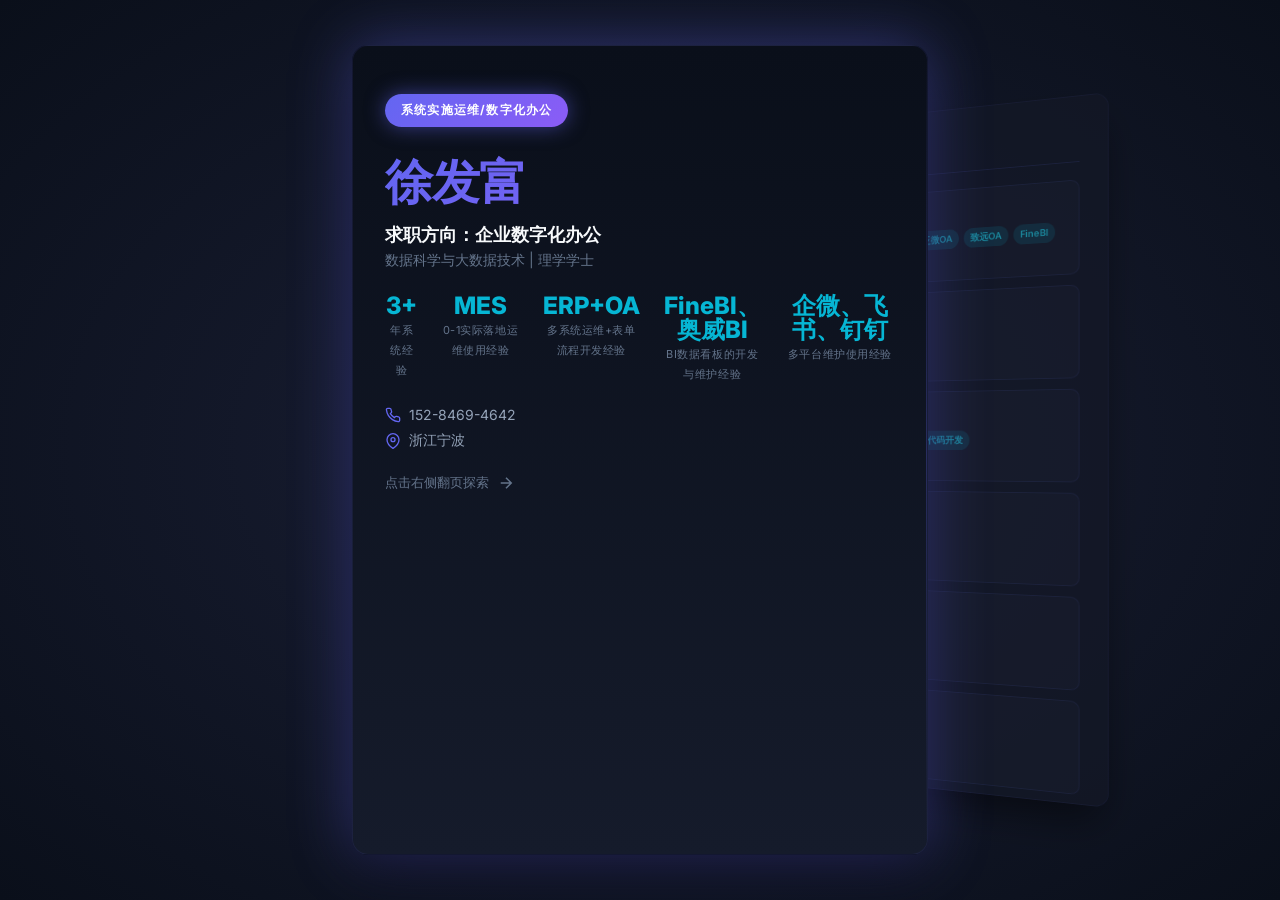
<file: index.html>
<!DOCTYPE html>
<html lang="zh-CN">
<head>
    <meta charset="UTF-8">
    <meta name="viewport" content="width=device-width, initial-scale=1.0">
    <title>徐发富 | 系统实施运维专家</title>
    <link rel="stylesheet" href="styles.css">
    <link rel="preconnect" href="https://fonts.googleapis.com">
    <link href="https://fonts.googleapis.com/css2?family=Inter:wght@300;400;500;600;700;800&display=swap" rel="stylesheet">
</head>
<body>
    <!-- 折页容器 -->
    <div class="book-container">
        <!-- 第0页 - 封面/个人信息 -->
        <div class="panel panel-left active" data-panel="0">
            <div class="panel-content">
                <div class="cover-page">
                    <div class="cover-badge">系统实施运维/数字化办公</div>
                    <h1 class="cover-name">徐发富</h1>
                    <p class="cover-title">求职方向：企业数字化办公</p>
                    <p class="cover-subtitle">数据科学与大数据技术 | 理学学士</p>
                    
                    <div class="cover-stats">
                        <div class="cover-stat">
                            <span class="stat-num">3+</span>
                            <span class="stat-text">年系统经验</span>
                        </div>
                        
                        <div class="cover-stat">
                            <span class="stat-num">MES</span>
                            <span class="stat-text">0-1实际落地运维使用经验</span>
                        </div>
                        <div class="cover-stat">
                            <span class="stat-num">ERP+OA</span>
                            <span class="stat-text">多系统运维+表单流程开发经验</span>
                        </div>
                        
                        <div class="cover-stat">
                            <span class="stat-num">FineBI、奥威BI</span>
                          
                            <span class="stat-text">BI数据看板的开发与维护经验</span>
                        </div>
                        
                        <div class="cover-stat">
                            <span class="stat-num">企微、飞书、钉钉</span>
                            <span class="stat-text">多平台维护使用经验</span>
                        </div>
                    </div>
                    
                    <div class="contact-brief">
                        <div class="contact-item">
                            <svg viewBox="0 0 24 24" fill="none" stroke="currentColor" stroke-width="2">
                                <path d="M22 16.92v3a2 2 0 0 1-2.18 2 19.79 19.79 0 0 1-8.63-3.07 19.5 19.5 0 0 1-6-6 19.79 19.79 0 0 1-3.07-8.67A2 2 0 0 1 4.11 2h3a2 2 0 0 1 2 1.72 12.84 12.84 0 0 0 .7 2.81 2 2 0 0 1-.45 2.11L8.09 9.91a16 16 0 0 0 6 6l1.27-1.27a2 2 0 0 1 2.11-.45 12.84 12.84 0 0 0 2.81.7A2 2 0 0 1 22 16.92z"/>
                            </svg>
                            <span>152-8469-4642</span>
                        </div>
                        <div class="contact-item">
                            <svg viewBox="0 0 24 24" fill="none" stroke="currentColor" stroke-width="2">
                                <path d="M21 10c0 7-9 13-9 13s-9-6-9-13a9 9 0 0 1 18 0z"/>
                                <circle cx="12" cy="10" r="3"/>
                            </svg>
                            <span>浙江宁波</span>
                        </div>
                    </div>
                    
                    <div class="cover-nav-hint">
                        <span>点击右侧翻页探索</span>
                        <svg class="arrow-icon" viewBox="0 0 24 24" fill="none" stroke="currentColor" stroke-width="2">
                            <path d="M5 12h14M12 5l7 7-7 7"/>
                        </svg>
                    </div>
                </div>
            </div>
        </div>

        <!-- 第1页 - 专业技能 -->
        <div class="panel panel-right" data-panel="1">
            <div class="panel-content">
                <div class="page-header">
                    <span class="page-number">01</span>
                    <h2 class="page-title">专业技能</h2>
                </div>
                
                <div class="skills-container">
                    <div class="skill-category-card">
                        <div class="skill-header">
                            <span class="skill-icon">🏢</span>
                            <h3>企业系统</h3>
                        </div>
                        <div class="skill-content">
                            <div class="skill-tags">
                                <span class="skill-tag expert">MES</span>
                                <span class="skill-tag expert">云星空</span>
                                <span class="skill-tag expert">用友U8</span>
                                <span class="skill-tag expert">企业微信</span>
                                <span class="skill-tag expert">飞书</span>
                                <span class="skill-tag proficient">泛微OA</span>
                                <span class="skill-tag proficient">致远OA</span>
                                <span class="skill-tag proficient">FineBI</span>
                            </div>
                            <p class="skill-desc">实际部署使用和运维实施经验，主导系统从0到1落地</p>
                        </div>
                    </div>
                    
                    <div class="skill-category-card">
                        <div class="skill-header">
                            <span class="skill-icon">💻</span>
                            <h3>编程语言</h3>
                        </div>
                        <div class="skill-content">
                            <div class="skill-tags">
                                <span class="skill-tag proficient">Python</span>
                                <span class="skill-tag familiar">Java</span>
                                <span class="skill-tag familiar">C</span>
                            </div>
                            <p class="skill-desc">具备基础开发能力，能进行机器学习应用开发</p>
                        </div>
                    </div>
                    
                    <div class="skill-category-card">
                        <div class="skill-header">
                            <span class="skill-icon">📊</span>
                            <h3>前端开发及数据可视化</h3>
                        </div>
                        <div class="skill-content">
                            <div class="skill-tags">
                                <span class="skill-tag proficient">HTML/CSS/JS</span>
                                <span class="skill-tag proficient">Echarts</span>
                                <span class="skill-tag proficient">FineBi</span>
                                <span class="skill-tag proficient">奥威BI</span>
                                <span class="skill-tag proficient">低代码开发</span>
                            </div>
                            <p class="skill-desc">数据挖掘、清洗、分析、可视化，报表开发和维护</p>
                        </div>
                    </div>
                    
                    <div class="skill-category-card">
                        <div class="skill-header">
                            <span class="skill-icon">🗄️</span>
                            <h3>数据库</h3>
                        </div>
                        <div class="skill-content">
                            <div class="skill-tags">
                                <span class="skill-tag expert">SQL Server</span>
                                <span class="skill-tag proficient">MySQL</span>
                                <span class="skill-tag proficient">Gbase</span>
                                <span class="skill-tag proficient">IoTDb</span>
                            </div>
                            <p class="skill-desc">具备各数据库的增删改查以及数据建模能力</p>
                        </div>
                    </div>
                    
                    <div class="skill-category-card">
                        <div class="skill-header">
                            <span class="skill-icon">🔗</span>
                            <h3>物联网</h3>
                        </div>
                        <div class="skill-content">
                            <div class="skill-tags">
                                <span class="skill-tag proficient">RS485</span>
                                <span class="skill-tag proficient">OPC UA</span>
                                <span class="skill-tag proficient">MQTT</span>
                            </div>
                            <p class="skill-desc">熟悉工业通讯协议，实现设备通信和监控</p>
                        </div>
                    </div>
                    
                    <div class="skill-category-card">
                        <div class="skill-header">
                            <span class="skill-icon">☁️</span>
                            <h3>Hadoop生态</h3>
                        </div>
                        <div class="skill-content">
                            <div class="skill-tags">
                                <span class="skill-tag familiar">Hadoop</span>
                                <span class="skill-tag familiar">Flink</span>
                                <span class="skill-tag familiar">Kafka</span>
                                <span class="skill-tag familiar">Hive</span>
                                <span class="skill-tag familiar">Hbase</span>
                            </div>
                            <p class="skill-desc">开源技术栈，可简单部署使用</p>
                        </div>
                    </div>
                </div>
                
                <div class="other-skills">
                    <h4>其他能力</h4>
                    <p>Windows/打印机基础设施运维 | 企微/飞书运维 | Office办公 | Linux系统运维 | 快速学习能力</p>
                </div>
            </div>
        </div>

        <!-- 第2页 - 工作经历（宁波奥博） -->
        <div class="panel panel-right" data-panel="2">
            <div class="panel-content">
                <div class="page-header">
                    <span class="page-number">02</span>
                    <h2 class="page-title">工作经历</h2>
                </div>
                
                <div class="experience-card primary">
                    <div class="exp-header">
                        <div class="exp-title">
                            <h3>MES实施运维工程师</h3>
                            <span class="exp-company">宁波奥博汽车电器有限公司</span>
                        </div>
                        <span class="exp-date">2025.03 - 至今</span>
                    </div>
                    
                    <div class="exp-highlights">
                        <div class="highlight-item">
                            <span class="highlight-num">2000+</span>
                            <span class="highlight-text">台生产设备台账管理</span>
                        </div>
                        <div class="highlight-item">
                            <span class="highlight-num">10+</span>
                            <span class="highlight-text">个部门间的问题协调处理</span>
                        </div>
                        <div class="highlight-item">
                            <span class="highlight-num">15万+</span>
                            <span class="highlight-text">条工序工价数据维护</span>
                        </div>
                    </div>
                    
                    <div class="exp-content">
                        <div class="exp-section">
                            <h4>MES系统实施</h4>
                            <ul>
                                <li>参与MES系统从0到1落地，协同开发团队梳理功能逻辑</li>
                                <li>完成功能测试与生产验证，组织多轮次操作培训</li>
                                <li>跟踪实施效果，积极寻求功能优化方向</li>
                            </ul>
                        </div>
                        
                        <div class="exp-section">
                            <h4>系统运维支持</h4>
                            <ul>
                                <li>深度参与致远OA流程设计与运维，主导内部报表开发维护</li>
                                <li>解决PDA、打印机、计算机等软硬件及网络问题</li>
                                <li>为ERP、OA、MES用户提供实时问题诊断与解决方案</li>
                            </ul>
                        </div>
                        
                        <div class="exp-section">
                            <h4>数据管理</h4>
                            <ul>
                                <li>维护2000余台生产设备台账、报修、保养、点检系统</li>
                                <li>负责近二十个车间数十万条工序工价数据更新维护</li>
                                <li>利用大数据平台分析行业交易数据，做市场预测</li>
                            </ul>
                        </div>
                        
                        <div class="exp-section">
                            <h4>异常协调处理</h4>
                            <ul>
                                <li>协调处理计划、生产、财务等环节突发异常</li>
                                <li>处理订单调整、BOM变更、数据纠错等问题</li>
                                <li>协调解决近十个生产车间之间的生产相关问题</li>
                            </ul>
                        </div>
                    </div>
                </div>
                
                <!-- 相关技能展示 -->
                <div class="exp-related-skills">
                    <h4>核心技能应用</h4>
                    <div class="exp-skill-tags">
                        <span class="exp-skill-tag">MES系统实施</span>
                        <span class="exp-skill-tag">致远OA运维</span>
                        <span class="exp-skill-tag">SQL Server</span>
                        <span class="exp-skill-tag">数据可视化</span>
                        <span class="exp-skill-tag">跨部门协调</span>
                        <span class="exp-skill-tag">设备管理</span>
                    </div>
                </div>
            </div>
        </div>

        <!-- 第3页 - 工作经历（宁波意卡德） -->
        <div class="panel panel-right" data-panel="3">
            <div class="panel-content">
                <div class="page-header">
                    <span class="page-number">03</span>
                    <h2 class="page-title">工作经历</h2>
                </div>
                
                <div class="experience-card">
                    <div class="exp-header">
                        <div class="exp-title">
                            <h3>MES开发实施工程师</h3>
                            <span class="exp-company">宁波意卡德科技有限公司</span>
                        </div>
                        <span class="exp-date">2024.04 - 2025.02</span>
                    </div>
                    
                    <div class="exp-highlights">
                        <div class="highlight-item">
                            <span class="highlight-num">10+</span>
                            <span class="highlight-text">个生产车间协调</span>
                        </div>
                        <div class="highlight-item">
                            <span class="highlight-num">全流程</span>
                            <span class="highlight-text">MES系统落地</span>
                        </div>
                        <div class="highlight-item">
                            <span class="highlight-num">多系统</span>
                            <span class="highlight-text">集成运维</span>
                        </div>
                    </div>
                    
                    <div class="exp-content">
                        <div class="exp-section">
                            <h4>MES系统落地实施</h4>
                            <ul>
                                <li>参与公司MES系统从规划到落地的全过程实施</li>
                                <li>协调开发进程，梳理新功能开发逻辑与业务需求</li>
                                <li>负责系统功能测试，确保系统稳定性和可用性</li>
                                <li>对使用人员进行多轮次新功能培训，提升用户熟练度</li>
                            </ul>
                        </div>
                        
                        <div class="exp-section">
                            <h4>OA系统运维</h4>
                            <ul>
                                <li>参与OA流程设计与确定，推动流程上线与持续维护</li>
                                <li>根据业务需求开发内部报表，支持管理决策</li>
                                <li>优化审批流程，提升办公效率</li>
                            </ul>
                        </div>
                        
                        <div class="exp-section">
                            <h4>IT支持服务</h4>
                            <ul>
                                <li>快速响应并解决PDA、打印机、电脑等设备使用问题</li>
                                <li>提供软硬件故障诊断与修复服务</li>
                                <li>维护IT基础设施稳定运行</li>
                            </ul>
                        </div>
                        
                        <div class="exp-section">
                            <h4>生产协调</h4>
                            <ul>
                                <li>协调和解决近十个生产车间之间的生产问题</li>
                                <li>处理生产计划调整、物料配送异常等突发情况</li>
                                <li>促进跨部门沟通协作，保障生产顺畅</li>
                            </ul>
                        </div>
                    </div>
                </div>
                
                <!-- 项目案例展示 -->
                <div class="project-showcase">
                    <h4>项目成果</h4>
                    <div class="project-item">
                        <div class="project-name">MES系统实施项目</div>
                        <p class="project-desc">成功推动MES系统在公司全面落地，实现生产数据实时采集、工序进度可视化、质量追溯等功能，提升生产管理效率30%以上。</p>
                    </div>
                </div>
                
                <!-- 相关技能展示 -->
                <div class="exp-related-skills">
                    <h4>核心技能应用</h4>
                    <div class="exp-skill-tags">
                        <span class="exp-skill-tag">MES开发实施</span>
                        <span class="exp-skill-tag">OA流程设计</span>
                        <span class="exp-skill-tag">报表开发</span>
                        <span class="exp-skill-tag">IT运维支持</span>
                        <span class="exp-skill-tag">生产协调</span>
                        <span class="exp-skill-tag">用户培训</span>
                    </div>
                </div>
            </div>
        </div>

        <!-- 第4页 - 工作经历（亚信科技） -->
        <div class="panel panel-right" data-panel="4">
            <div class="panel-content">
                <div class="page-header">
                    <span class="page-number">04</span>
                    <h2 class="page-title">工作经历</h2>
                </div>
                
                <div class="experience-card">
                    <div class="exp-header">
                        <div class="exp-title">
                            <h3>大数据开发实习生</h3>
                            <span class="exp-company">亚信科技（中国）有限公司</span>
                        </div>
                        <span class="exp-date">2023.08 - 2024.03</span>
                    </div>
                    
                    <div class="exp-highlights">
                        <div class="highlight-item">
                            <span class="highlight-num">云平台</span>
                            <span class="highlight-text">项目升级迁移</span>
                        </div>
                        <div class="highlight-item">
                            <span class="highlight-num">数据</span>
                            <span class="highlight-text">清洗与适配</span>
                        </div>
                        <div class="highlight-item">
                            <span class="highlight-num">稳定</span>
                            <span class="highlight-text">服务保障</span>
                        </div>
                    </div>
                    
                    <div class="exp-content">
                        <div class="exp-section">
                            <h4>云平台升级与迁移</h4>
                            <ul>
                                <li>参与公司云上项目升级，负责数据迁移切割工作</li>
                                <li>完成新旧平台适配，确保业务连续性</li>
                                <li>制定详细的迁移计划，降低迁移风险</li>
                            </ul>
                        </div>
                        
                        <div class="exp-section">
                            <h4>数据处理逻辑配置</h4>
                            <ul>
                                <li>配置新的数据处理逻辑处理老旧上游数据</li>
                                <li>为下游依赖程序提供稳定的数据服务</li>
                                <li>优化数据处理流程，提升处理效率</li>
                            </ul>
                        </div>
                        
                        <div class="exp-section">
                            <h4>数据迁移与适配</h4>
                            <ul>
                                <li>将老旧数据完整迁移到新平台，保证数据完整性</li>
                                <li>做新旧数据库语义适配，确保数据一致性</li>
                                <li>执行数据清洗工作，提升数据质量</li>
                                <li>保证数据支持服务的稳定性与可靠性</li>
                            </ul>
                        </div>
                        
                        <div class="exp-section">
                            <h4>服务稳定性保障</h4>
                            <ul>
                                <li>跟进逻辑程序进度，协调开发资源</li>
                                <li>监控数据服务运行状态，及时处理异常</li>
                                <li>保证数据服务稳定、长期、准确运行</li>
                                <li>编写技术文档，沉淀迁移经验</li>
                            </ul>
                        </div>
                    </div>
                </div>
                
                <!-- 技术栈展示 -->
                <div class="tech-stack-showcase">
                    <h4>技术栈应用</h4>
                    <div class="tech-categories">
                        <div class="tech-category">
                            <span class="tech-cat-name">大数据</span>
                            <div class="tech-items">
                                <span class="tech-item">Hadoop</span>
                                <span class="tech-item">Flink</span>
                                <span class="tech-item">Kafka</span>
                            </div>
                        </div>
                        <div class="tech-category">
                            <span class="tech-cat-name">数据库</span>
                            <div class="tech-items">
                                <span class="tech-item">Hive</span>
                                <span class="tech-item">Hbase</span>
                                <span class="tech-item">MySQL</span>
                            </div>
                        </div>
                        <div class="tech-category">
                            <span class="tech-cat-name">开发</span>
                            <div class="tech-items">
                                <span class="tech-item">Python</span>
                                <span class="tech-item">SQL</span>
                                <span class="tech-item">Shell</span>
                            </div>
                        </div>
                    </div>
                </div>
                
                <!-- 相关技能展示 -->
                <div class="exp-related-skills">
                    <h4>核心技能应用</h4>
                    <div class="exp-skill-tags">
                        <span class="exp-skill-tag">大数据开发</span>
                        <span class="exp-skill-tag">数据迁移</span>
                        <span class="exp-skill-tag">数据清洗</span>
                        <span class="exp-skill-tag">平台适配</span>
                        <span class="exp-skill-tag">服务监控</span>
                        <span class="exp-skill-tag">Hadoop生态</span>
                    </div>
                </div>
            </div>
        </div>

        <!-- 第5页 - 荣誉奖项 + 自我评价 + 联系方式 -->
        <div class="panel panel-right" data-panel="5">
            <div class="panel-content">
                <div class="page-header">
                    <span class="page-number">05</span>
                    <h2 class="page-title">荣誉与联系</h2>
                </div>
                
                <div class="awards-section">
                    <h3>荣誉奖项</h3>
                    <div class="awards-grid">
                        <div class="award-item">
                            <div class="award-header">
                                <span class="award-year">2021</span>
                                <span class="award-name">全国大学生数学建模竞赛 省级一等奖</span>
                            </div>
                            <p class="award-desc">运用数学建模方法解决复杂实际问题，展现出色的逻辑分析能力和团队协作精神，从数百支队伍中脱颖而出。</p>
                        </div>
                        <div class="award-item">
                            <div class="award-header">
                                <span class="award-year">2022</span>
                                <span class="award-name">国家励志奖学金</span>
                            </div>
                            <p class="award-desc">凭借优异的学业成绩和综合素质，获得国家资助，体现自强不息、勤奋刻苦的学习态度。</p>
                        </div>
                        <div class="award-item">
                            <div class="award-header">
                                <span class="award-year">2022</span>
                                <span class="award-name">一等奖学金</span>
                            </div>
                            <p class="award-desc">专业成绩排名前5%，在数据结构与算法、数据库原理等核心课程中表现优异。</p>
                        </div>
                        <div class="award-item">
                            <div class="award-header">
                                <span class="award-year">2022</span>
                                <span class="award-name">学院三好学生</span>
                            </div>
                            <p class="award-desc">德智体全面发展，在学习、品德、社会实践等方面均获得师生一致好评。</p>
                        </div>
                    </div>
                </div>
                
                <div class="self-evaluation">
                    <h3>自我评价</h3>
                    <div class="evaluation-content">
                        <p>认真负责，积极主动，乐天主义，能很好地完成本职工作和具体任务。</p>
                        <p>有自我驱动能力，有责任感，环境适应力强，有良好稳定的心理素质。</p>
                        <p>为人谦虚低调、性格温和、勤奋好学、积极乐观、待人友好。</p>
                        <p>喜欢解决技术上的重难点，多数时候能够得到友好的解决方案。</p>
                        <p>喜欢从克服困难的过程中衍生出成就感、满足感！</p>
                    </div>
                    
                    <div class="traits-tags">
                        <span class="trait-tag">自我驱动</span>
                        <span class="trait-tag">责任感强</span>
                        <span class="trait-tag">适应力强</span>
                        <span class="trait-tag">勤奋好学</span>
                        <span class="trait-tag">积极乐观</span>
                    </div>
                </div>
                
                <div class="contact-section-full">
                    <h3>期待合作</h3>
                    <p class="contact-desc">如果您正在寻找一位懂系统、懂业务、懂技术的实施运维人员，想提升企业员工的数字化办公能力</p>
                    
                    <div class="contact-info-large">
                        <a href="tel:+8615284694642" class="contact-item-large">
                            <svg viewBox="0 0 24 24" fill="none" stroke="currentColor" stroke-width="2">
                                <path d="M22 16.92v3a2 2 0 0 1-2.18 2 19.79 19.79 0 0 1-8.63-3.07 19.5 19.5 0 0 1-6-6 19.79 19.79 0 0 1-3.07-8.67A2 2 0 0 1 4.11 2h3a2 2 0 0 1 2 1.72 12.84 12.84 0 0 0 .7 2.81 2 2 0 0 1-.45 2.11L8.09 9.91a16 16 0 0 0 6 6l1.27-1.27a2 2 0 0 1 2.11-.45 12.84 12.84 0 0 0 2.81.7A2 2 0 0 1 22 16.92z"/>
                            </svg>
                            <span>152-8469-4642</span>
                        </a>
                        
                        <div class="contact-item-large">
                            <svg viewBox="0 0 24 24" fill="none" stroke="currentColor" stroke-width="2">
                                <path d="M21 10c0 7-9 13-9 13s-9-6-9-13a9 9 0 0 1 18 0z"/>
                                <circle cx="12" cy="10" r="3"/>
                            </svg>
                            <span>浙江宁波</span>
                        </div>
                    </div>
                    
                    <a href="tel:+8615284694642" class="contact-cta">
                        <svg viewBox="0 0 24 24" fill="none" stroke="currentColor" stroke-width="2">
                            <path d="M22 16.92v3a2 2 0 0 1-2.18 2 19.79 19.79 0 0 1-8.63-3.07 19.5 19.5 0 0 1-6-6 19.79 19.79 0 0 1-3.07-8.67A2 2 0 0 1 4.11 2h3a2 2 0 0 1 2 1.72 12.84 12.84 0 0 0 .7 2.81 2 2 0 0 1-.45 2.11L8.09 9.91a16 16 0 0 0 6 6l1.27-1.27a2 2 0 0 1 2.11-.45 12.84 12.84 0 0 0 2.81.7A2 2 0 0 1 22 16.92z"/>
                        </svg>
                        立即联系我
                    </a>
                </div>
            </div>
        </div>
    </div>

    <script src="script.js"></script>
</body>
</html>
</file>
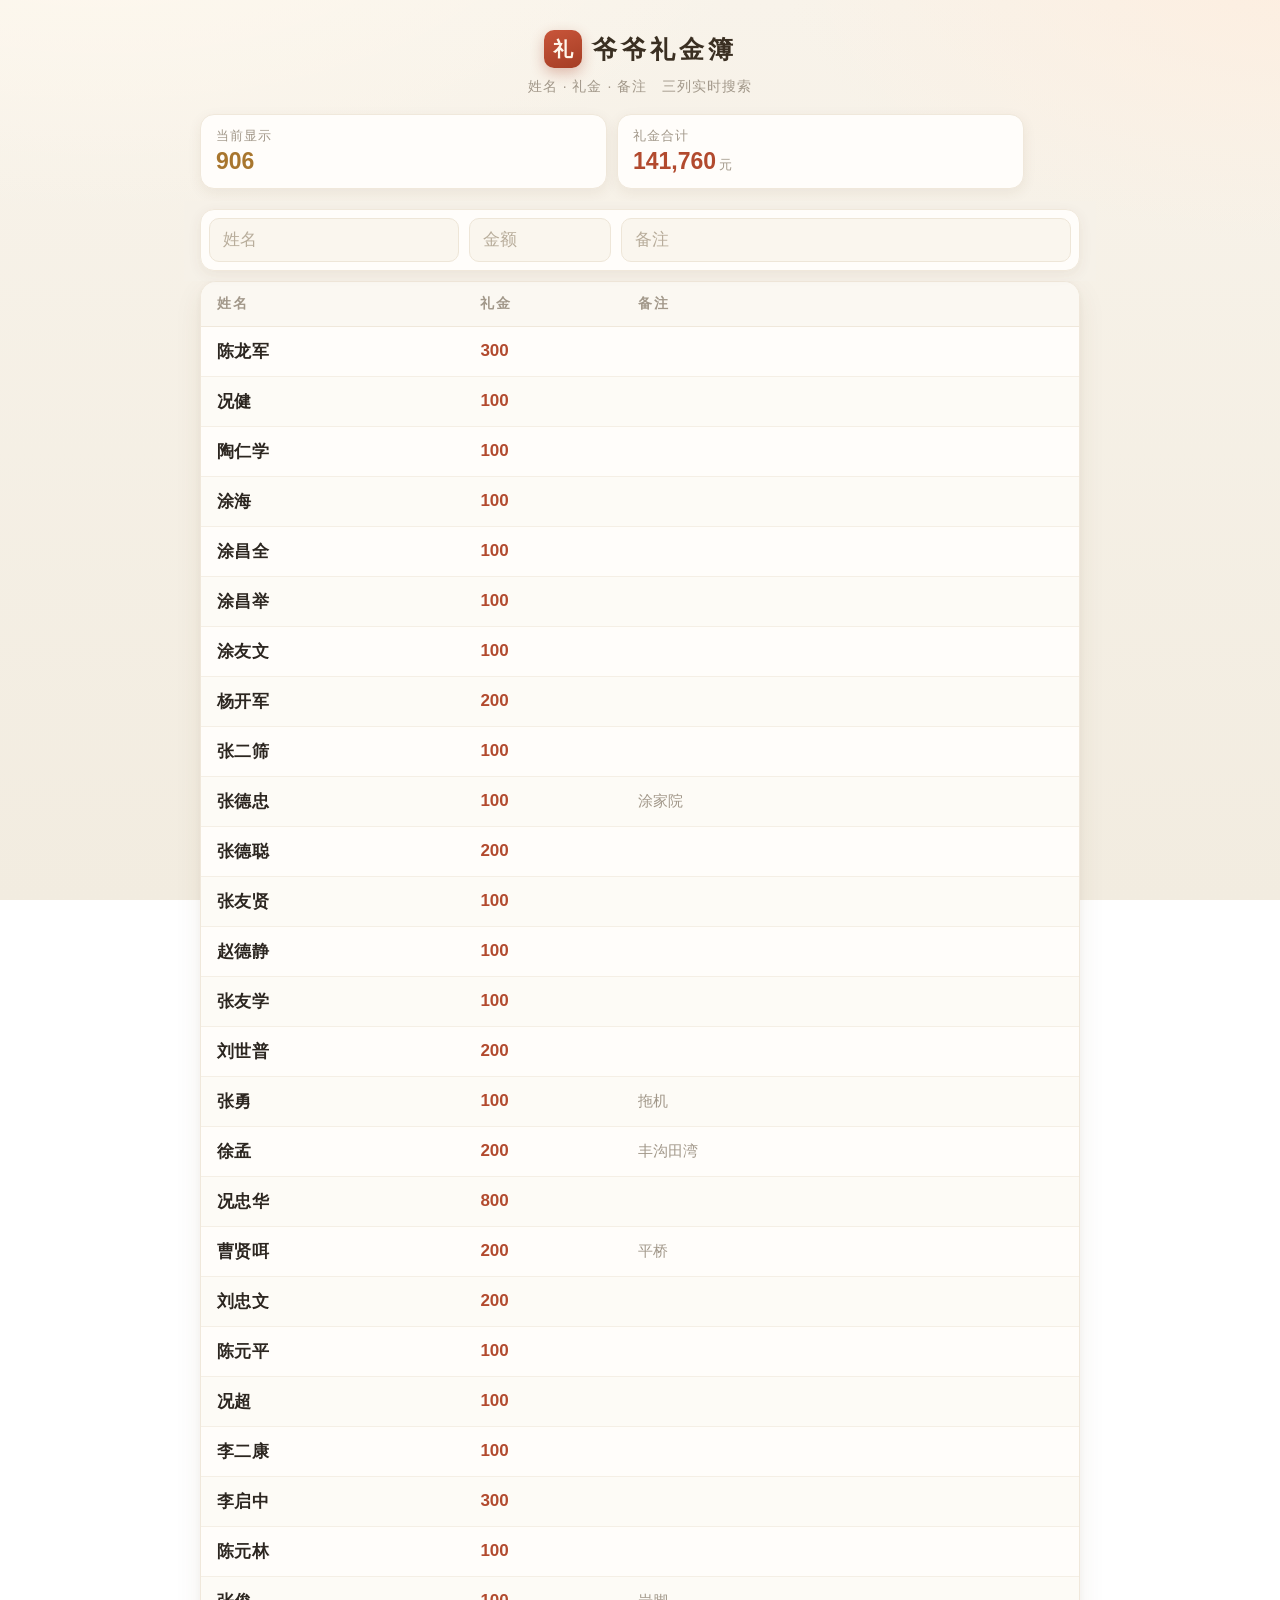
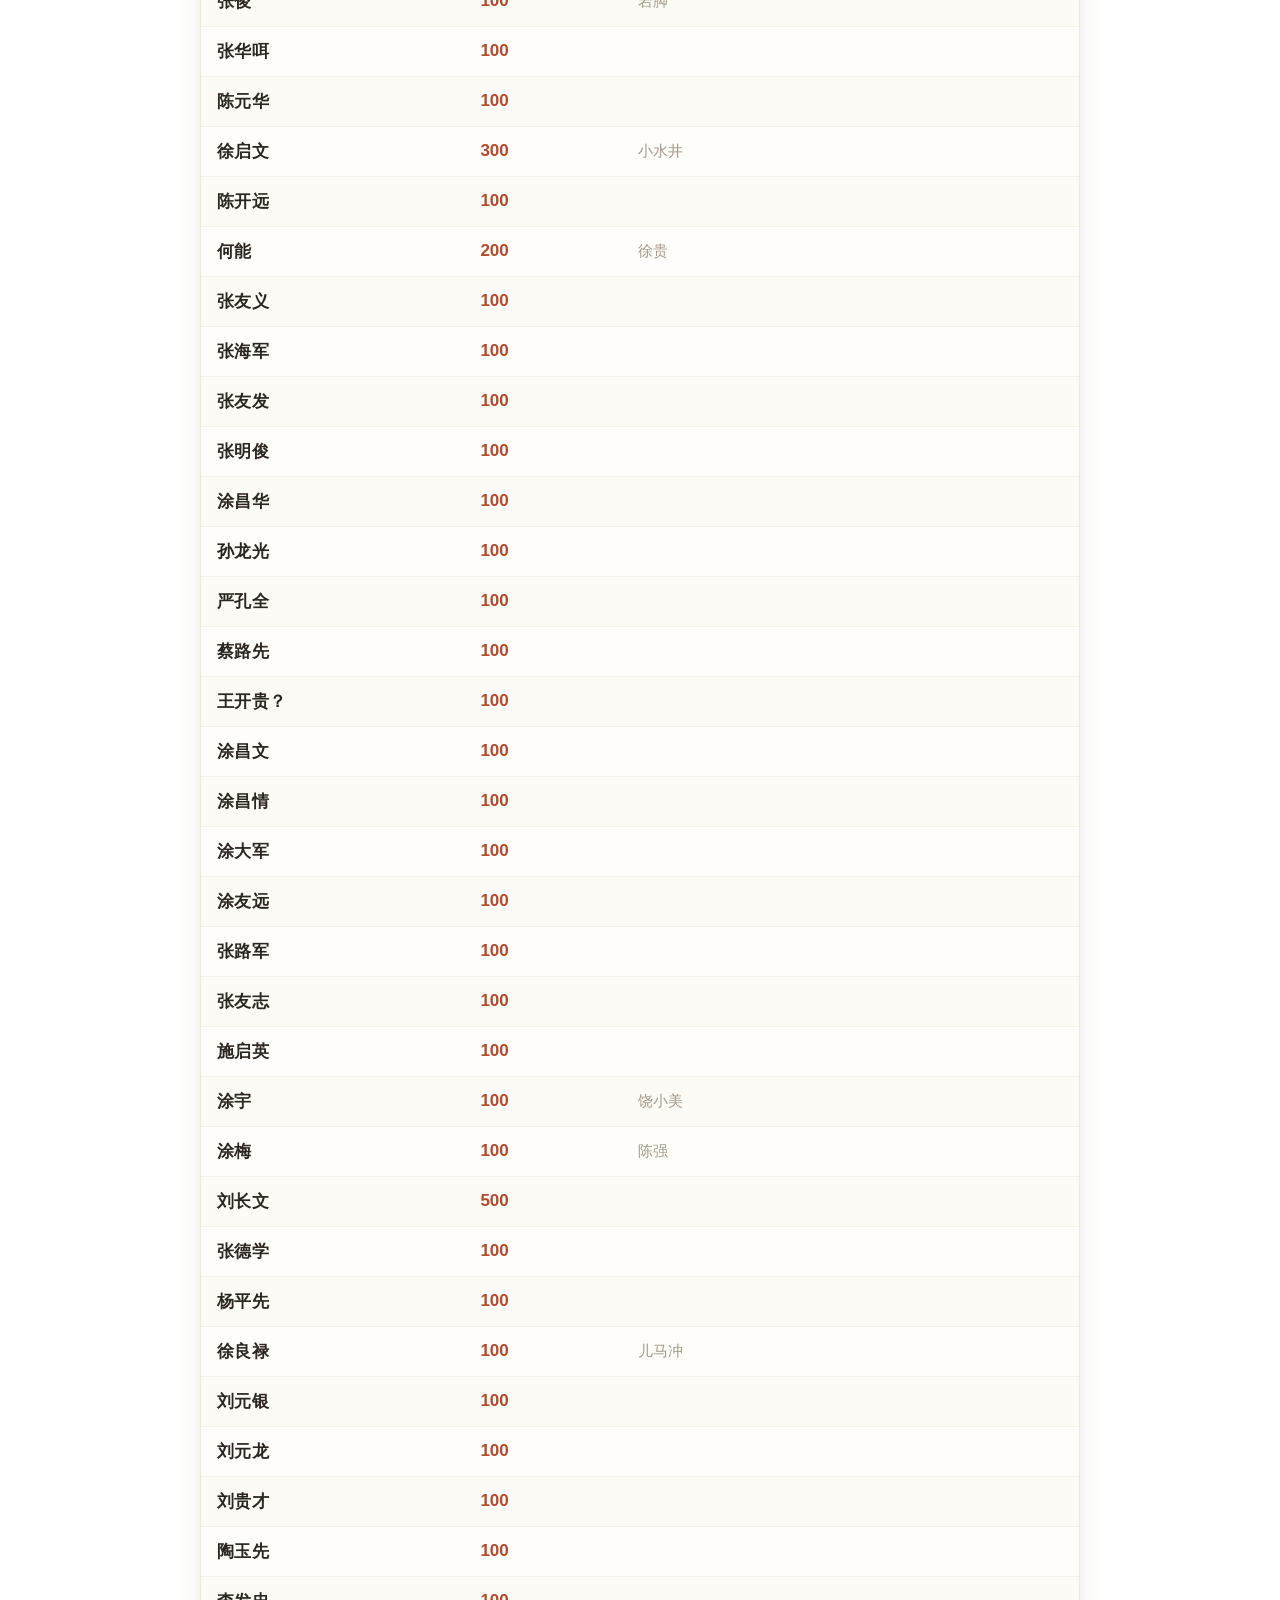
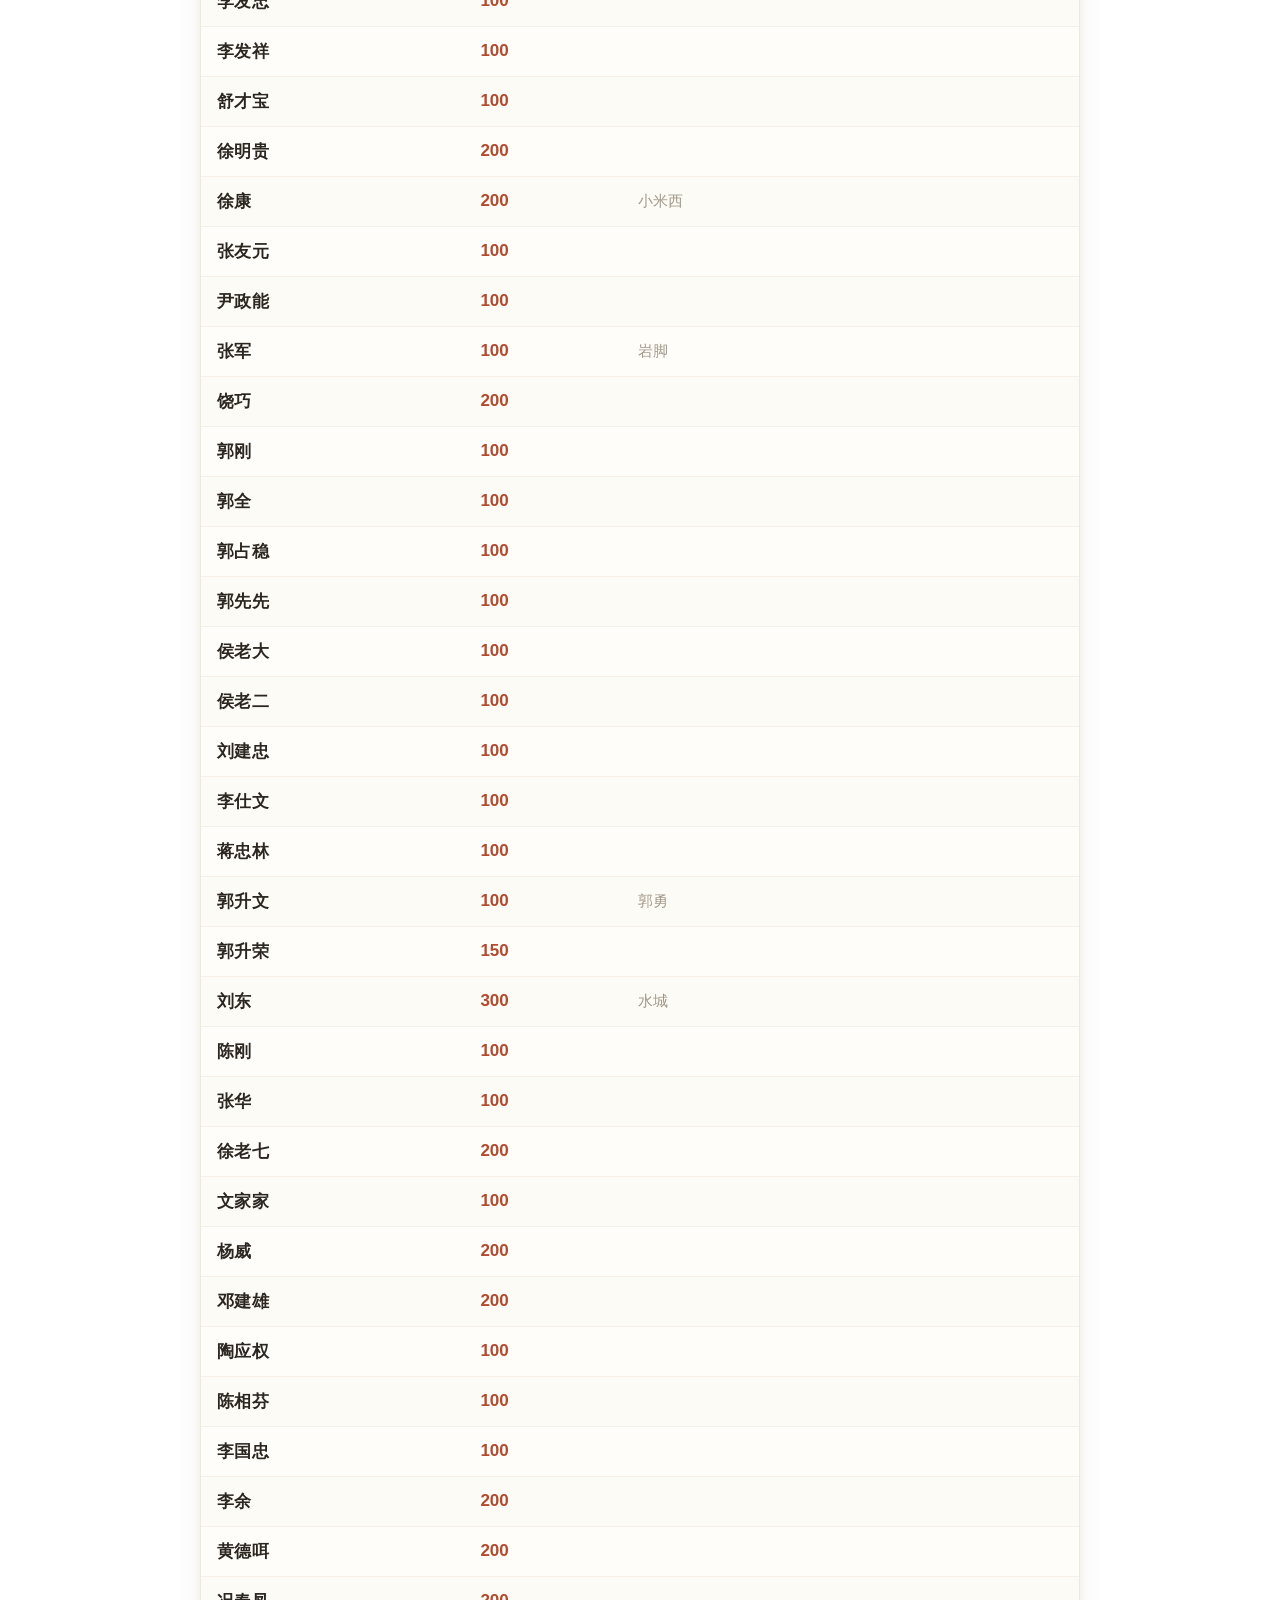
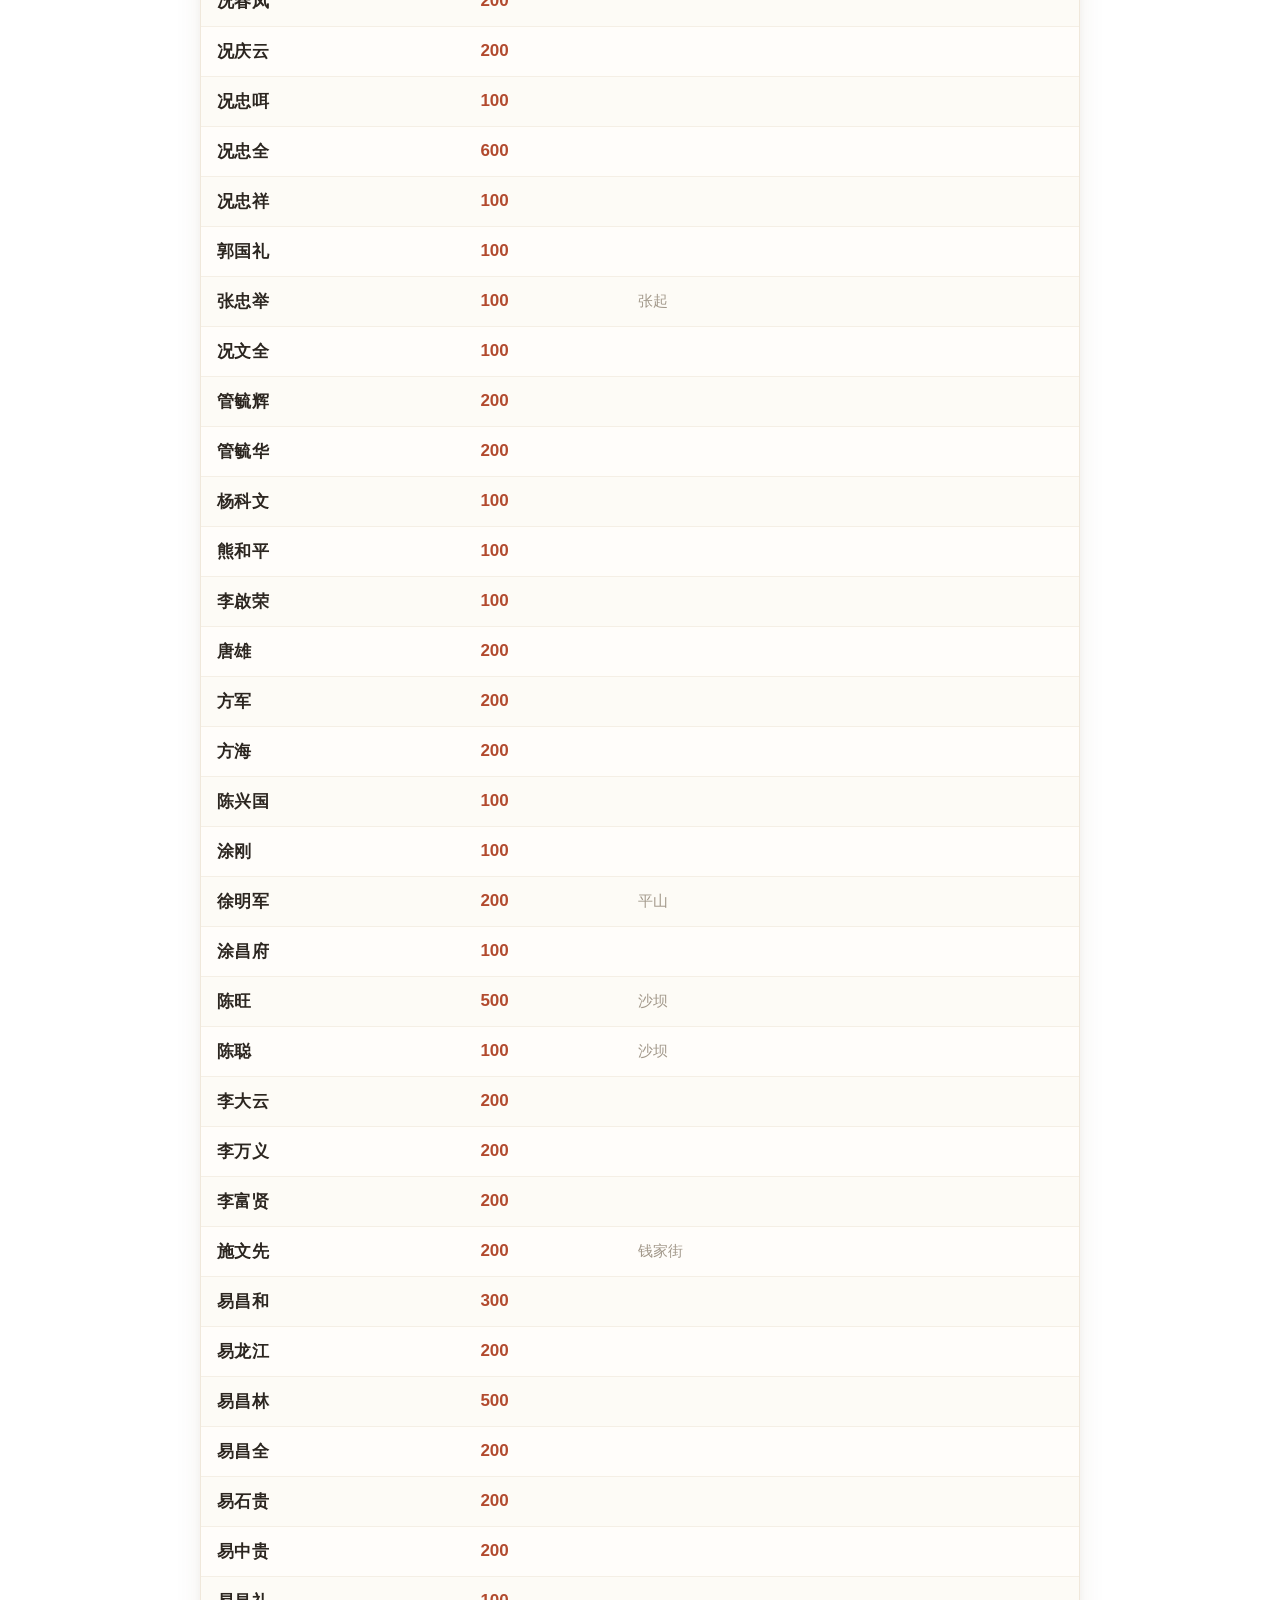
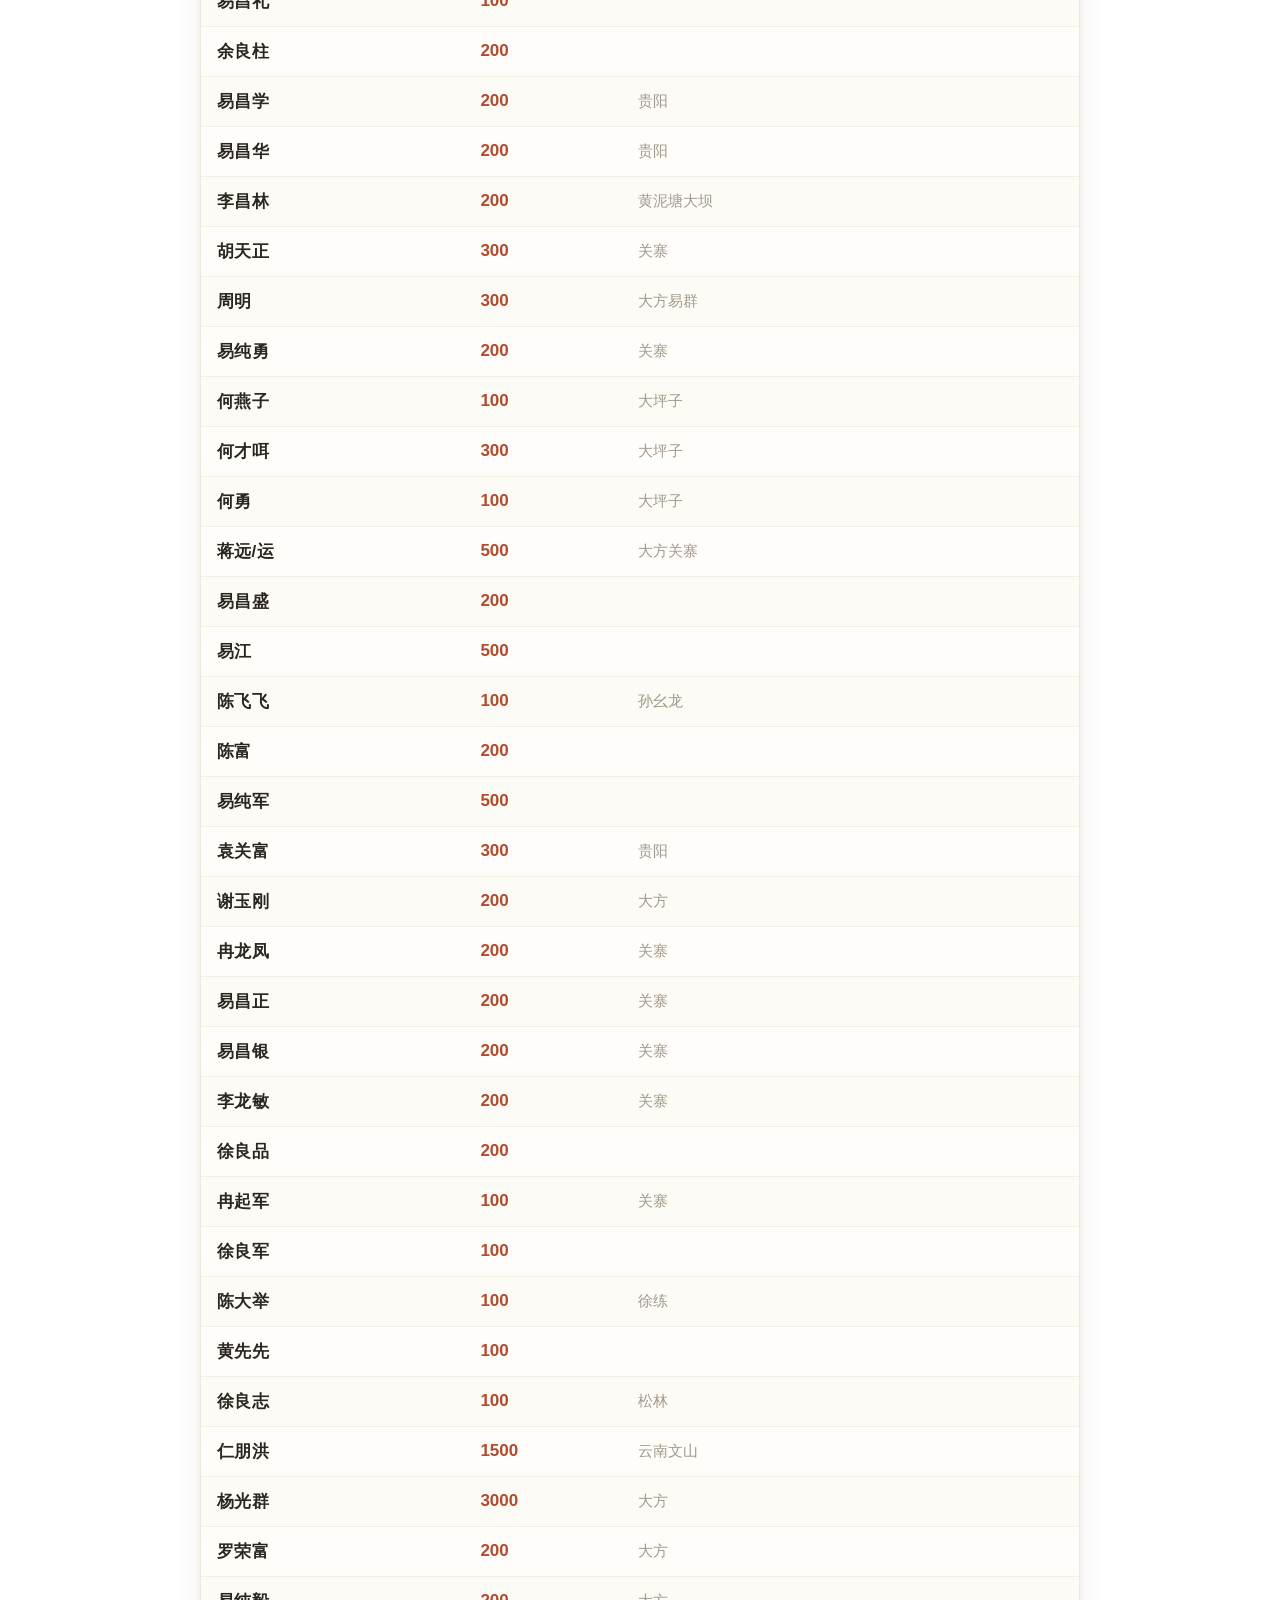
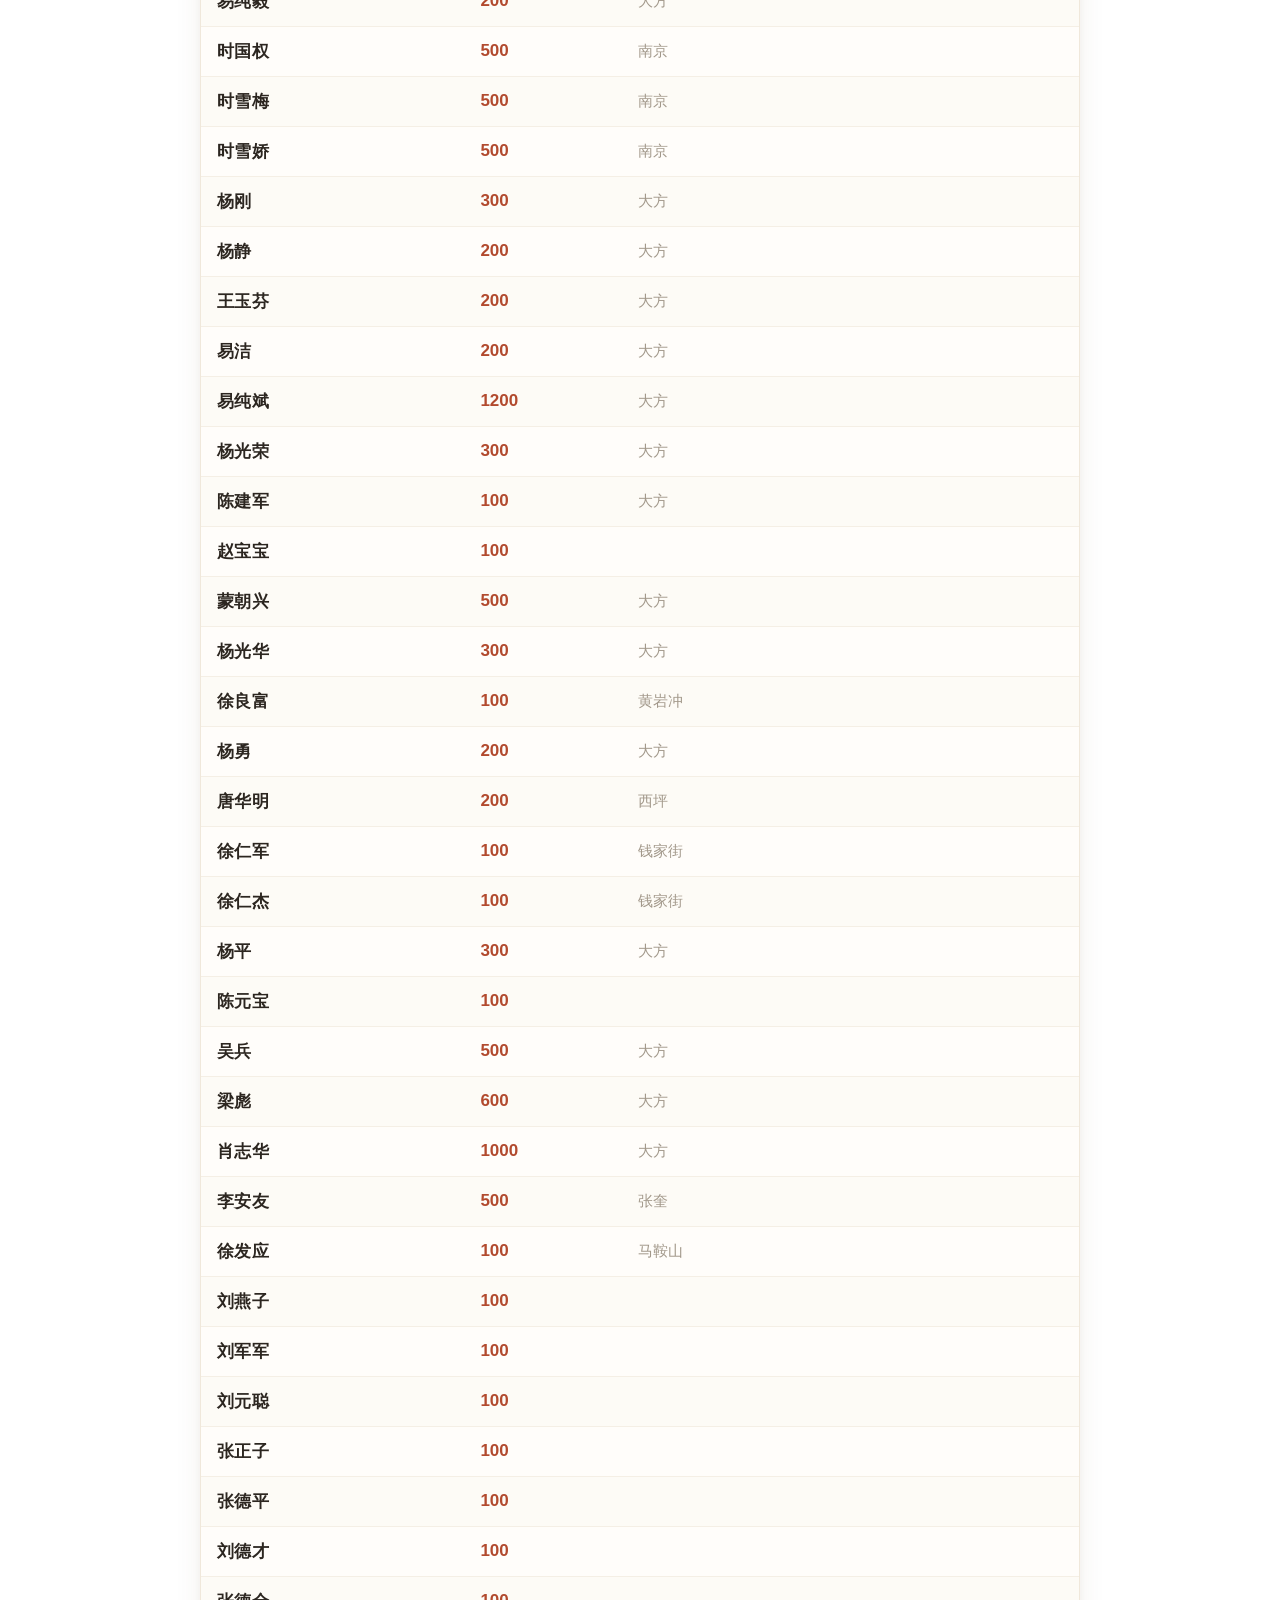
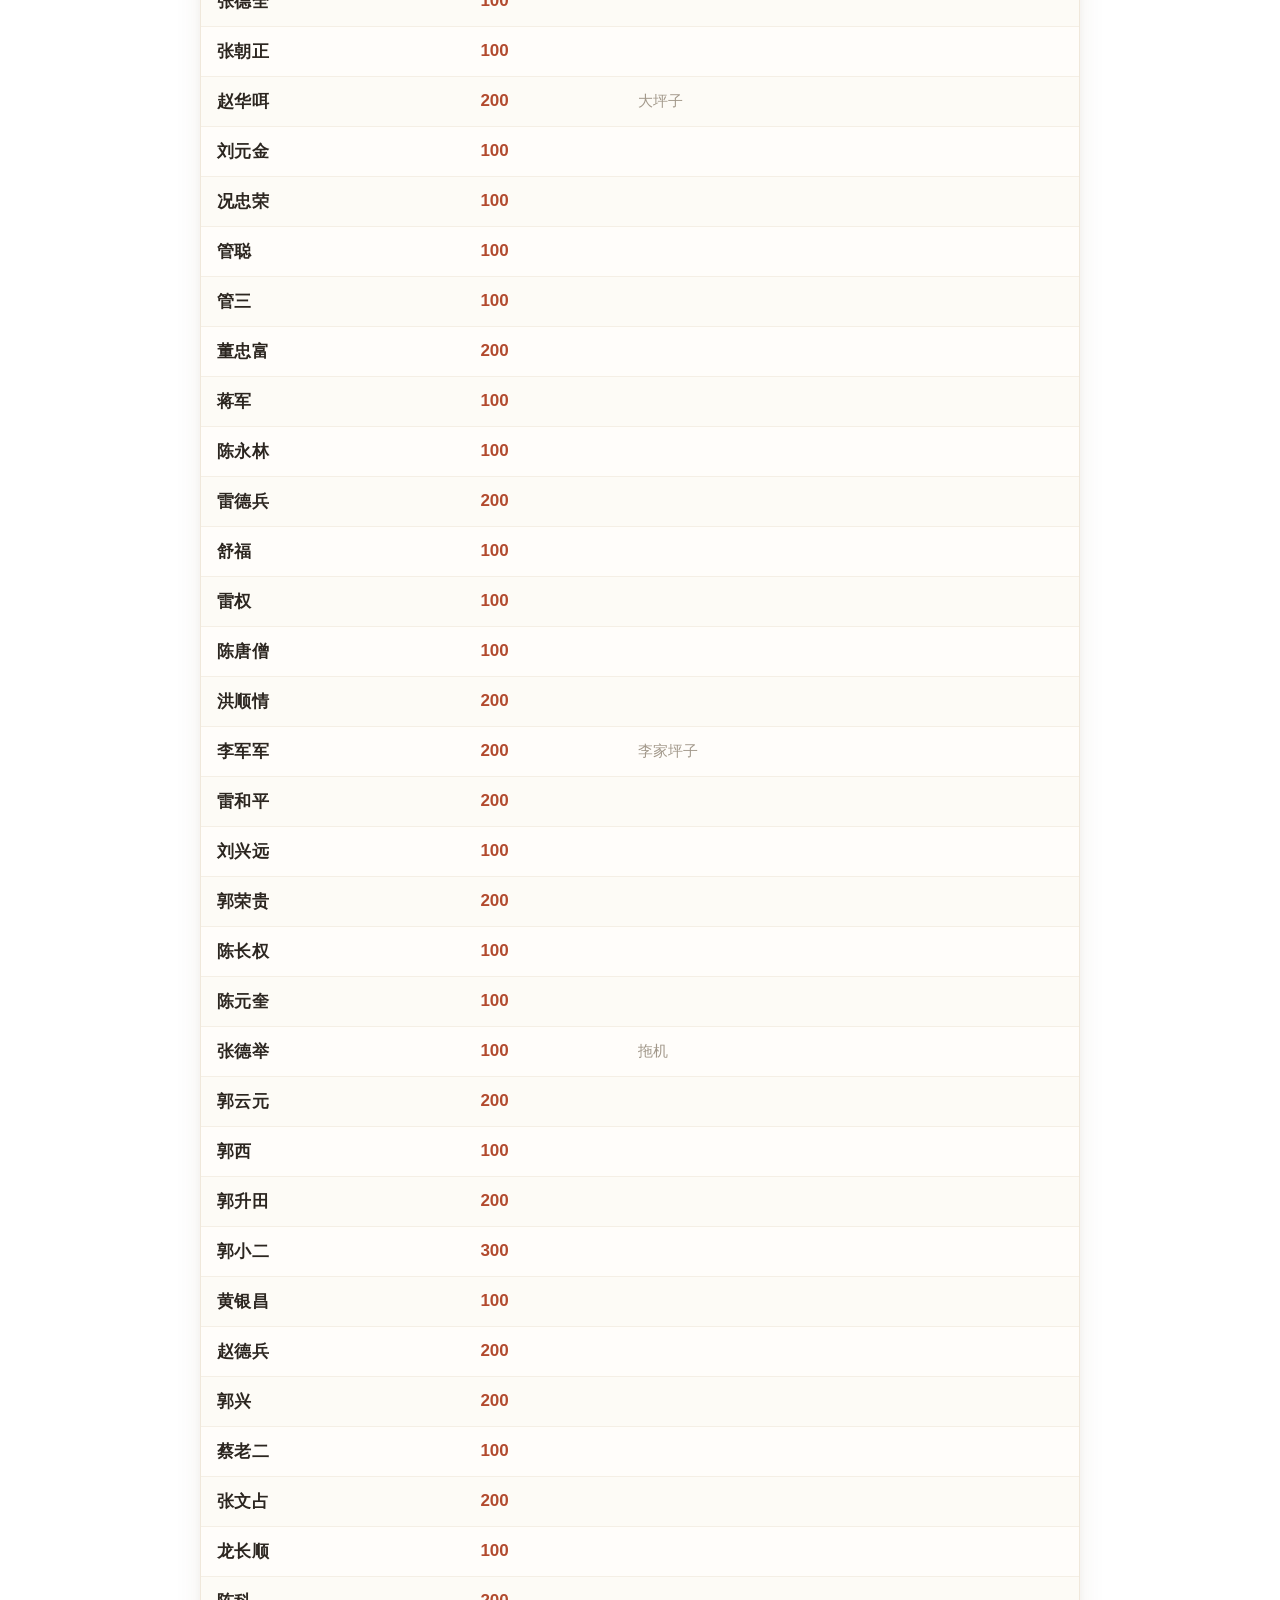
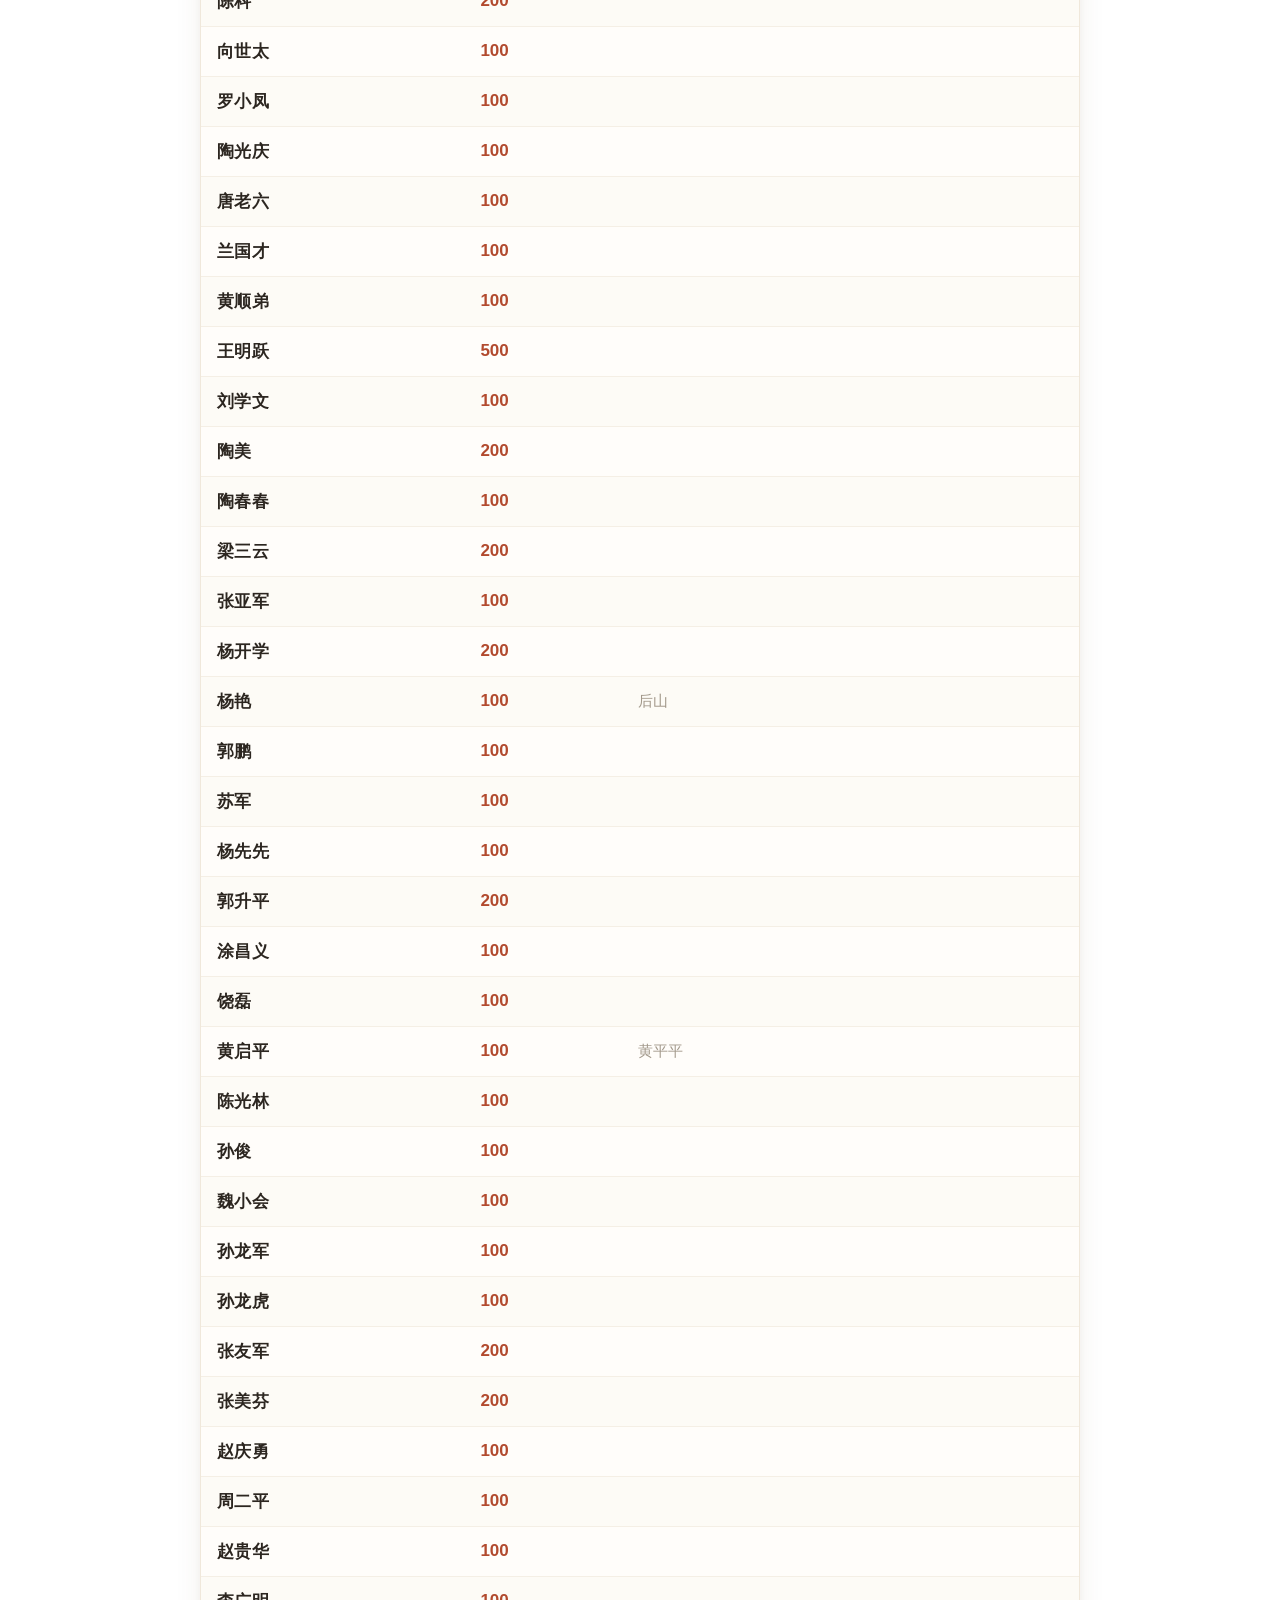
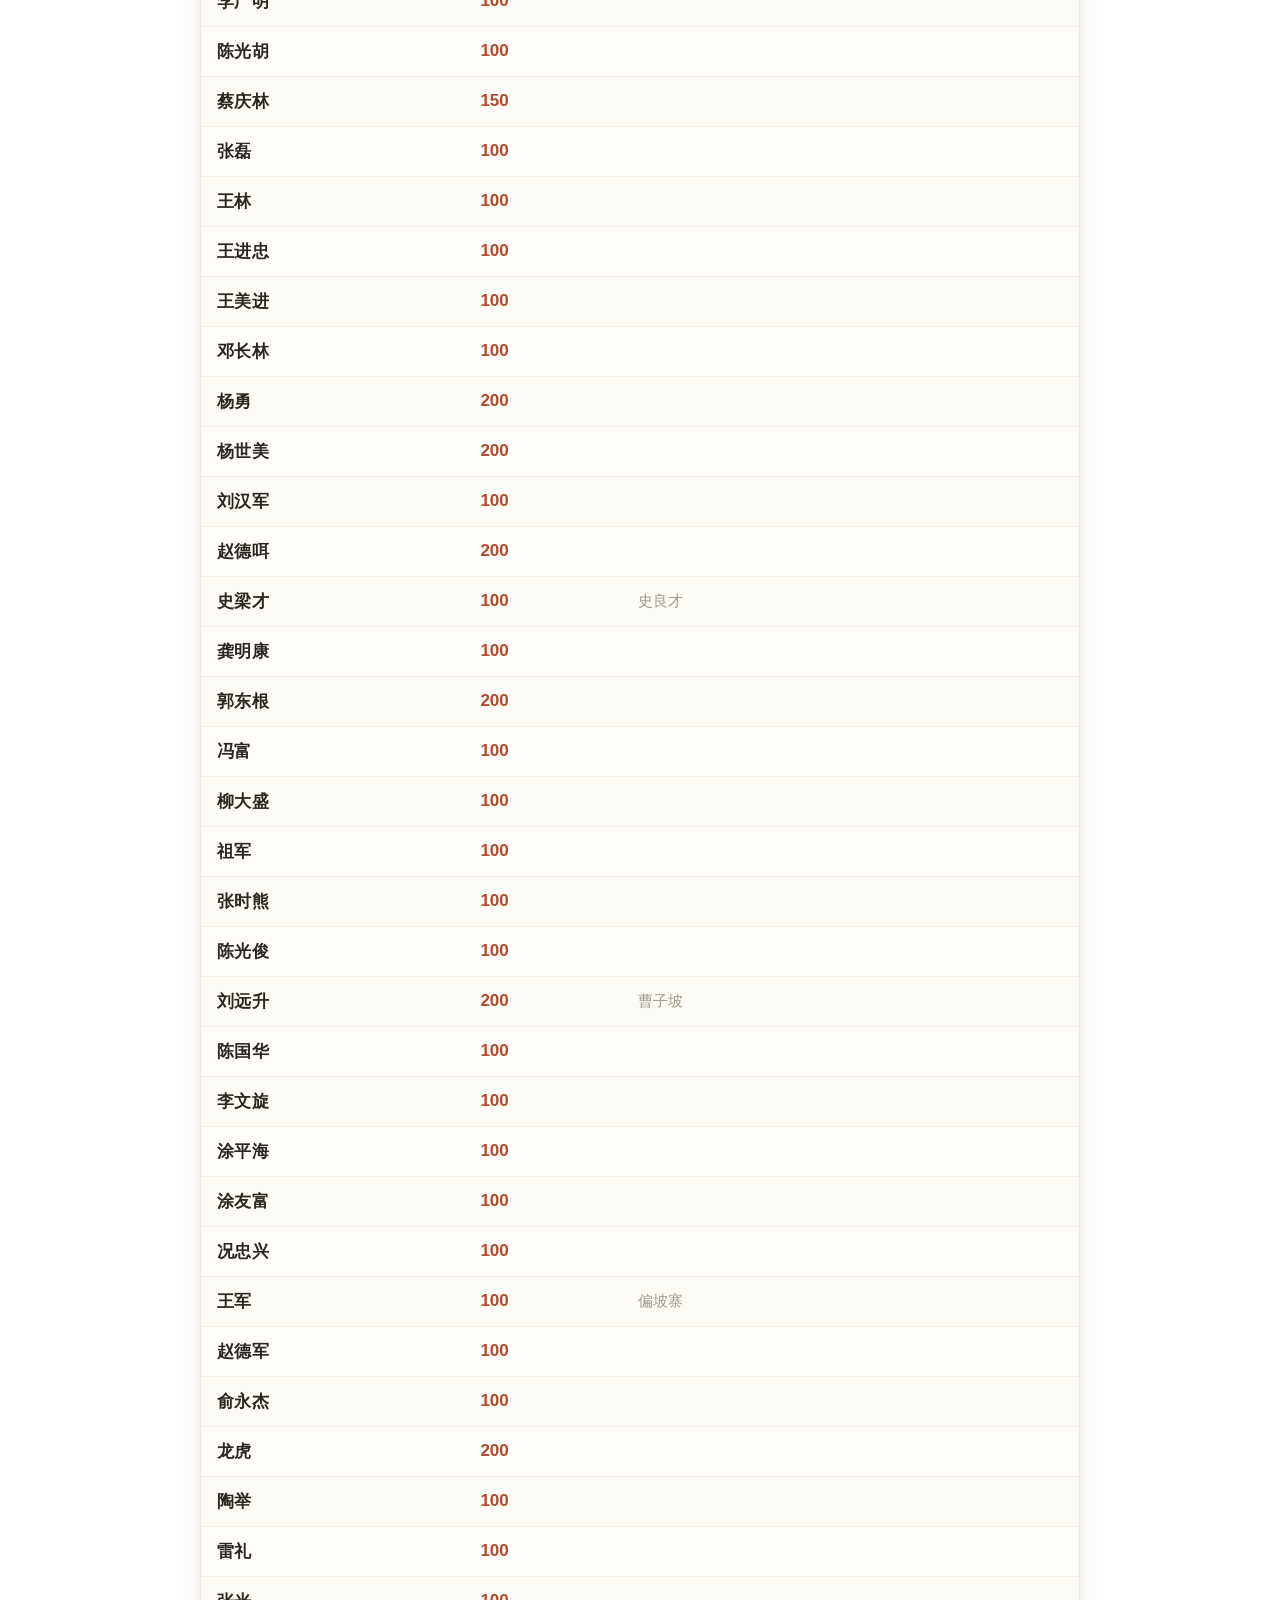
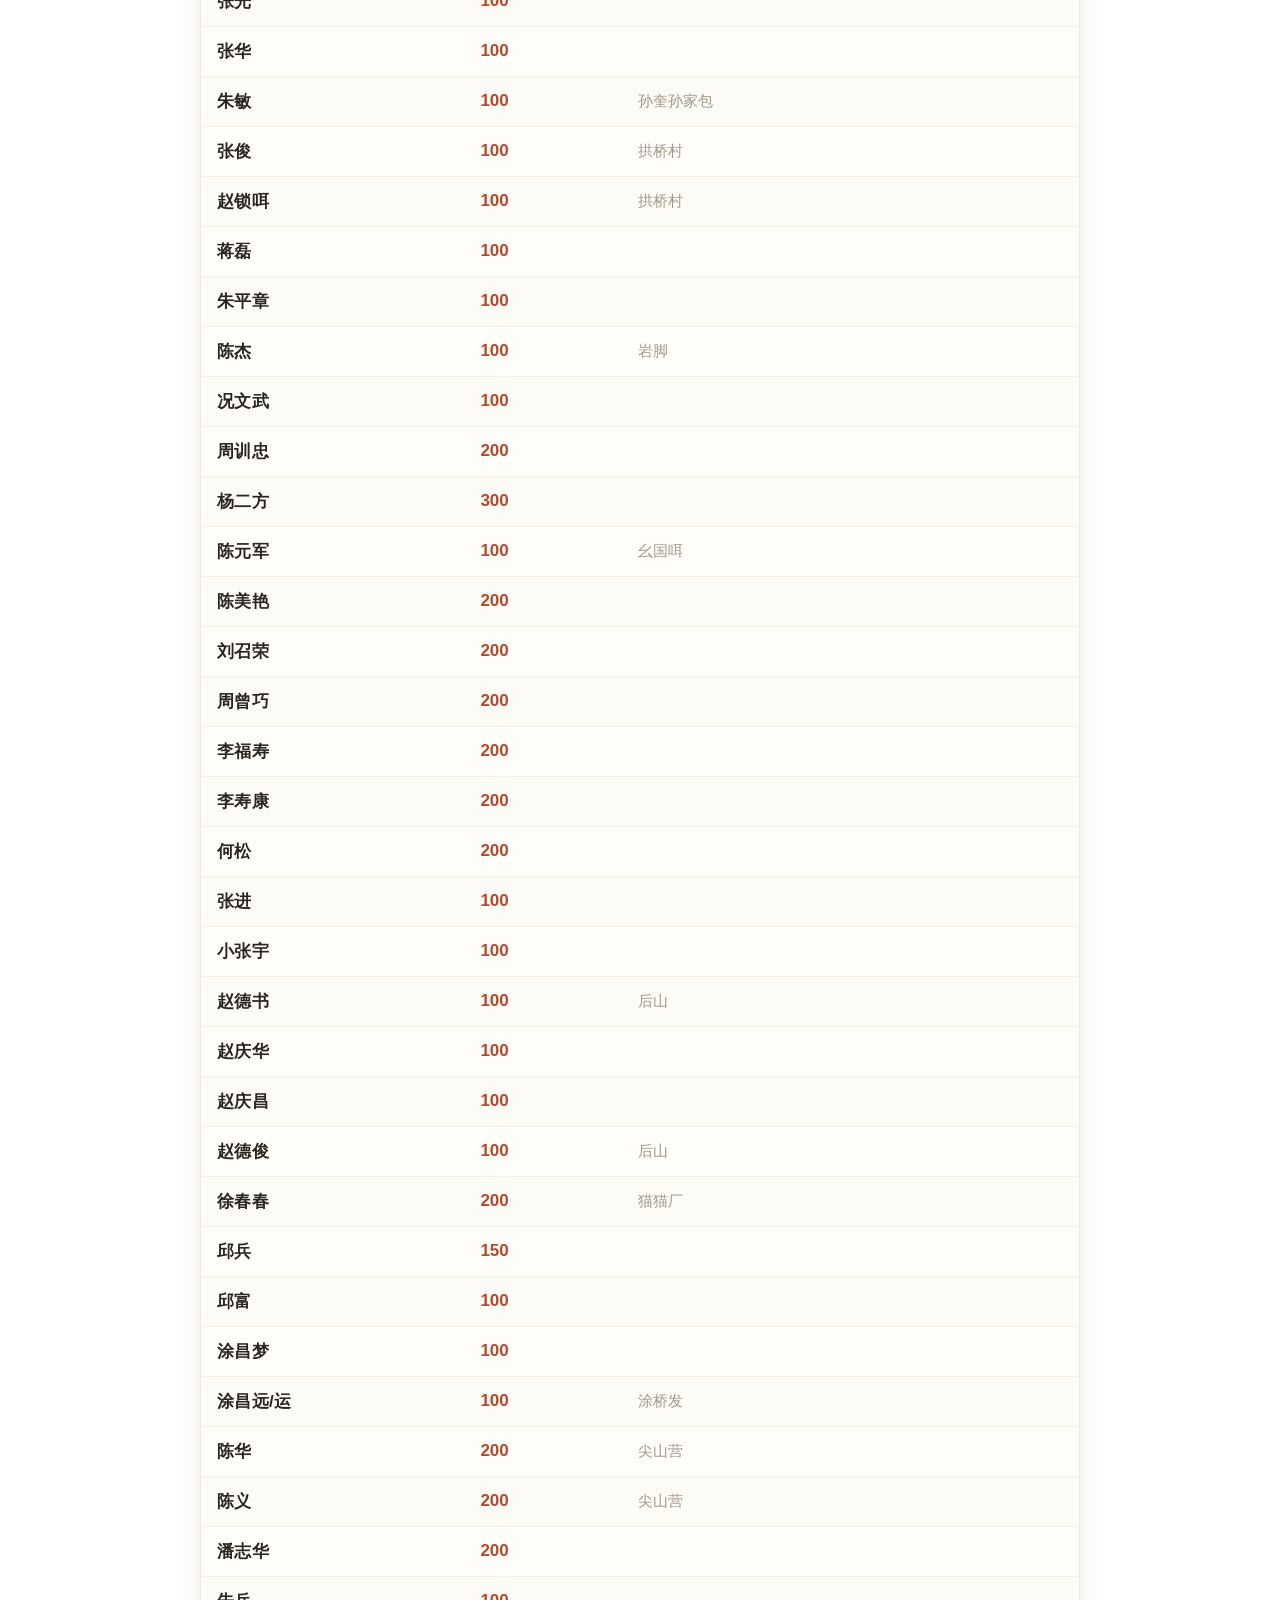
<file: list.html>
<!DOCTYPE html>
<html lang="zh-CN">
<head>
<meta charset="UTF-8">
<meta name="viewport" content="width=device-width, initial-scale=1, viewport-fit=cover">
<meta name="theme-color" content="#f6f1e8">
<title>爷爷礼金簿</title>
<style>
  :root{
    --pad-x: 16px;
    --radius: 16px;

    --bg:      #f6f1e8;
    --card:    #fffdfa;
    --line:    #f0e8db;
    --line-2:  #f5efe5;

    --ink:     #2c2620;
    --ink-2:   #6d6458;
    --ink-3:   #a2988a;

    --brand:   #b24a2e;
    --brand-d: #8f3620;
    --gold:    #a8762e;

    --shadow:  0 10px 28px rgba(88,62,30,.08), 0 2px 6px rgba(88,62,30,.04);
    --shadow-s:0 4px 14px rgba(88,62,30,.07);
  }

  *{ box-sizing:border-box; -webkit-tap-highlight-color:transparent; }
  html{ -webkit-text-size-adjust:100%; }

  body{
    margin:0;
    min-height:100vh;
    padding:26px var(--pad-x) 64px;
    padding-bottom:calc(64px + env(safe-area-inset-bottom));
    font-family:-apple-system, BlinkMacSystemFont, "Segoe UI", "PingFang SC",
                "Hiragino Sans GB", "Microsoft YaHei", "Noto Sans CJK SC", sans-serif;
    color:var(--ink);
    -webkit-font-smoothing:antialiased;
    background:
      radial-gradient(1100px 520px at 8% -12%, #fff9ef 0%, rgba(255,249,239,0) 62%),
      radial-gradient(900px 480px at 102% -4%, #fdeee0 0%, rgba(253,238,224,0) 58%),
      linear-gradient(180deg, #f8f3ea 0%, #f2ece0 100%);
    background-attachment:fixed;
  }

  .wrap{ max-width:880px; margin:0 auto; }

  /* ---------- 顶部标题 ---------- */
  .hero{ text-align:center; padding:4px 0 18px; }
  h1{
    margin:0;
    font-size:25px;
    font-weight:700;
    letter-spacing:4px;
    color:#3a2f22;
    display:inline-flex;
    align-items:center;
    gap:10px;
  }
  .seal{
    display:inline-flex;
    align-items:center;
    justify-content:center;
    width:38px; height:38px;
    border-radius:10px;
    font-size:20px;
    font-weight:700;
    letter-spacing:0;
    color:#fff6ea;
    background:linear-gradient(160deg, #c8553a 0%, #a53d24 100%);
    box-shadow:0 5px 14px rgba(165,61,36,.32);
  }
  .sub{
    margin:10px 0 0;
    font-size:14px;
    letter-spacing:1px;
    color:var(--ink-3);
  }

  /* ---------- 统计 ---------- */
  .stats{
    display:flex;
    gap:10px;
    margin-bottom:12px;
  }
  .stat{
    flex:1 1 0;
    min-width:0;
    background:var(--card);
    border:1px solid var(--line);
    border-radius:14px;
    padding:12px 15px;
    box-shadow:var(--shadow-s);
  }
  .stat .k{
    font-size:13px;
    letter-spacing:1px;
    color:var(--ink-3);
    white-space:nowrap;
  }
  .stat .v{
    margin-top:3px;
    font-size:23px;
    font-weight:700;
    line-height:1.2;
    color:var(--gold);
    font-variant-numeric:tabular-nums;
    font-feature-settings:"tnum";
    white-space:nowrap;
    overflow:hidden;
    text-overflow:ellipsis;
  }
  #sum{ color:var(--brand); }
  .stat .unit{
    font-size:13px;
    font-weight:500;
    color:var(--ink-3);
    margin-left:3px;
  }

  .clear{
    flex:0 0 auto;
    align-self:center;
    width:46px; height:46px;
    border:none;
    border-radius:14px;
    background:var(--card);
    border:1px solid var(--line);
    color:var(--ink-3);
    font-size:17px;
    line-height:1;
    cursor:pointer;
    box-shadow:var(--shadow-s);
    transition:all .2s ease;
    opacity:0;
    transform:scale(.85);
    pointer-events:none;
  }
  .clear.show{ opacity:1; transform:scale(1); pointer-events:auto; }
  .clear:active{ transform:scale(.92); background:#fbf3e6; color:var(--brand); }

  /* ---------- 搜索吸附条 ---------- */
  .search-dock{
    position:sticky;
    top:0;
    z-index:20;
    margin:0 calc(-1 * var(--pad-x));
    padding:8px var(--pad-x) 10px;
    background:rgba(246,241,232,.82);
    -webkit-backdrop-filter:blur(12px) saturate(1.15);
    backdrop-filter:blur(12px) saturate(1.15);
    transition:background .25s ease, box-shadow .25s ease;
  }
  .search-dock.is-stuck{
    background:rgba(246,241,232,.95);
    box-shadow:0 8px 20px rgba(88,62,30,.09);
  }

  .searchbar{
    display:grid;
    grid-template-columns:3fr 1.7fr 5.4fr;
    gap:10px;
    padding:8px;
    background:var(--card);
    border:1px solid var(--line);
    border-radius:14px;
    box-shadow:var(--shadow-s);
  }
  .searchbar input{
    width:100%;
    height:44px;
    padding:0 13px;
    font-family:inherit;
    font-size:17px;              /* ≥16px 防移动端聚焦缩放 */
    color:var(--ink);
    background:#faf6ee;
    border:1px solid #eee6d8;
    border-radius:10px;
    outline:none;
    -webkit-appearance:none;
    appearance:none;
    transition:background .18s ease, border-color .18s ease, box-shadow .18s ease;
  }
  .searchbar input::placeholder{ color:#b8ad9b; }
  .searchbar input:focus{
    background:#fff;
    border-color:#dcbb8b;
    box-shadow:0 0 0 3px rgba(200,150,80,.15);
  }
  .searchbar input:not(:placeholder-shown){
    background:#fffdf6;
    border-color:#e6d3ad;
  }

  /* ---------- 表格卡片 ---------- */
  .card{
    background:var(--card);
    border:1px solid var(--line);
    border-radius:var(--radius);
    box-shadow:var(--shadow);
    overflow:hidden;
  }

  table{
    width:100%;
    table-layout:fixed;
    border-collapse:collapse;
  }

  thead th{
    padding:13px 16px;
    text-align:left;
    font-size:14px;
    font-weight:600;
    letter-spacing:2px;
    color:var(--ink-3);
    background:#fbf8f2;
    border-bottom:1px solid var(--line);
    white-space:nowrap;
  }
  thead th:nth-child(1){ width:30%; }
  thead th:nth-child(2){ width:18%; }
  thead th:nth-child(3){ width:52%; }

  tbody td{
    padding:13px 16px;
    font-size:17px;
    border-bottom:1px solid var(--line-2);
    vertical-align:middle;
    overflow-wrap:anywhere;
  }
  tbody tr:last-child td{ border-bottom:none; }

  .c-name{ font-weight:600; color:var(--ink); letter-spacing:.3px; }
  .c-amt{
    color:var(--brand);
    font-weight:700;
    font-variant-numeric:tabular-nums;
    font-feature-settings:"tnum";
  }
  .c-note{ color:var(--ink-3); font-size:15px; }

  mark{
    background:#ffeda6;
    color:inherit;
    border-radius:3px;
    padding:0 1px;
    box-decoration-break:clone;
    -webkit-box-decoration-break:clone;
  }

  @media (hover:hover) and (min-width:621px){
    tbody tr{ transition:background .15s ease; }
    tbody tr:nth-child(even){ background:#fdfbf6; }
    tbody tr:hover{ background:#fdf5e7; }
  }

  /* ---------- 空状态 ---------- */
  .empty{
    padding:52px 20px 56px;
    text-align:center;
    color:var(--ink-3);
  }
  .empty .ico{
    font-size:32px;
    line-height:1;
    opacity:.55;
    margin-bottom:12px;
  }
  .empty p{
    margin:0 0 16px;
    font-size:15px;
    letter-spacing:1px;
  }
  .empty button{
    padding:10px 22px;
    font-family:inherit;
    font-size:15px;
    color:var(--brand);
    background:#fdf3ec;
    border:1px solid #f3ddcf;
    border-radius:10px;
    cursor:pointer;
  }
  .empty button:active{ background:#f8e7db; }

  footer{
    margin-top:20px;
    text-align:center;
    font-size:14px;
    letter-spacing:1px;
    color:#b3a999;
  }

  /* ================= 手机端 ================= */
  @media (max-width:620px){
    :root{ --pad-x:12px; --radius:14px; }

    body{
      padding-top:18px;
      padding-bottom:calc(48px + env(safe-area-inset-bottom));
    }

    .hero{ padding:2px 0 16px; }
    h1{ font-size:23px; letter-spacing:3px; gap:8px; }
    .seal{ width:34px; height:34px; font-size:18px; border-radius:9px; }
    .sub{ margin-top:8px; font-size:13.5px; }

    .stats{ gap:8px; margin-bottom:10px; }
    .stat{ padding:10px 13px; border-radius:12px; }
    .stat .k{ font-size:12.5px; letter-spacing:.5px; }
    .stat .v{ font-size:21px; }
    .clear{ width:44px; height:44px; border-radius:13px; font-size:16px; }

    .search-dock{ padding:6px var(--pad-x) 8px; }
    .searchbar{
      grid-template-columns:1.1fr .85fr 1.3fr;
      gap:6px;
      padding:6px;
      border-radius:12px;
    }
    .searchbar input{
      height:46px;
      padding:0 10px;
      font-size:17px;
      border-radius:9px;
    }

    /* 表格 → 卡片列表（flex，避免 grid 在部分安卓浏览器下的兼容问题） */
    table, thead, tbody, tr, td{ display:block; }
    thead{ display:none; }

    tbody tr{
      display:flex;
      flex-wrap:wrap;
      align-items:baseline;
      gap:2px 12px;
      padding:14px 15px;
      border-bottom:1px solid var(--line-2);
      transition:background .12s ease;
    }
    tbody tr:last-child{ border-bottom:none; }
    tbody tr:active{ background:#fdf6ea; }

    tbody td{
      padding:0;
      border:none;
    }

    td.c-name{
      flex:1 1 auto;
      min-width:0;
      font-size:19px;
      font-weight:600;
      line-height:1.3;
    }
    td.c-amt{
      flex:0 0 auto;
      margin-left:auto;
      font-size:21px;
      text-align:right;
      line-height:1.3;
      letter-spacing:.5px;
    }
    td.c-note{
      flex:1 1 100%;
      margin-top:2px;
      font-size:15px;
      color:var(--ink-3);
      line-height:1.5;
    }
    td.c-note:empty{ display:none; }

    .empty{ padding:44px 16px 46px; }
    .empty p{ font-size:15px; }
  }

  /* 超小屏微调 */
  @media (max-width:360px){
    .searchbar{ grid-template-columns:1fr 0.9fr 1.15fr; gap:5px; }
    .searchbar input{ padding:0 8px; font-size:16px; }
    h1{ font-size:20px; letter-spacing:2px; }
    .seal{ width:30px; height:30px; font-size:16px; }
    .stat .v{ font-size:19px; }
    .stat .k{ font-size:12px; }
    td.c-name{ font-size:17.5px; }
    td.c-amt{ font-size:19.5px; }
    td.c-note{ font-size:14px; }
  }
</style>
</head>
<body>

<div class="wrap">

  <header class="hero">
    <h1><span class="seal">礼</span>爷爷礼金簿</h1>
    <p class="sub">姓名 · 礼金 · 备注　三列实时搜索</p>
  </header>

  <div class="stats">
    <div class="stat">
      <div class="k">当前显示</div>
      <div class="v" id="count">0</div>
    </div>
    <div class="stat">
      <div class="k">礼金合计</div>
      <div class="v"><span id="sum">0</span><span class="unit">元</span></div>
    </div>
    <button class="clear" id="clear" type="button" aria-label="清空搜索">✕</button>
  </div>

  <div class="search-dock" id="dock">
    <div class="searchbar">
      <input id="q-name"   type="text"  placeholder="姓名" autocomplete="off" enterkeyhint="search">
      <input id="q-amount" type="text"  placeholder="金额" inputmode="numeric" autocomplete="off" enterkeyhint="search">
      <input id="q-note"   type="text"  placeholder="备注" autocomplete="off" enterkeyhint="search">
    </div>
  </div>

  <div class="card">
    <table>
      <thead>
        <tr>
          <th>姓名</th>
          <th>礼金</th>
          <th>备注</th>
        </tr>
      </thead>
      <tbody id="tbody"></tbody>
    </table>

    <div class="empty" id="empty" hidden>
      <div class="ico">🔍</div>
      <p>没有找到匹配的记录</p>
      <button type="button" id="clear2">清空搜索条件</button>
    </div>
  </div>

  <footer>共 <span id="total">0</span> 条记录</footer>
</div>

<script>
/* ================= 原始数据 ================= */
const RAW = `
陈龙军|300|
况健|100|
陶仁学|100|
涂海|100|
涂昌全|100|
涂昌举|100|
涂友文|100|
杨开军|200|
张二筛|100|
张德忠|100|涂家院
张德聪|200|
张友贤|100|
赵德静|100|
张友学|100|
刘世普|200|
张勇|100|拖机
徐孟|200|丰沟田湾
况忠华|800|
曹贤咡|200|平桥
刘忠文|200|
陈元平|100|
况超|100|
李二康|100|
李启中|300|
陈元林|100|
张俊|100|岩脚
张华咡|100|
陈元华|100|
徐启文|300|小水井
陈开远|100|
何能|200|徐贵
张友义|100|
张海军|100|
张友发|100|
张明俊|100|
涂昌华|100|
孙龙光|100|
严孔全|100|
蔡路先|100|
王开贵？|100|
涂昌文|100|
涂昌情|100|
涂大军|100|
涂友远|100|
张路军|100|
张友志|100|
施启英|100|
涂宇|100|饶小美
涂梅|100|陈强
刘长文|500|
张德学|100|
杨平先|100|
徐良禄|100|儿马冲
刘元银|100|
刘元龙|100|
刘贵才|100|
陶玉先|100|
李发忠|100|
李发祥|100|
舒才宝|100|
徐明贵|200|
徐康|200|小米西
张友元|100|
尹政能|100|
张军|100|岩脚
饶巧|200|
郭刚|100|
郭全|100|
郭占稳|100|
郭先先|100|
侯老大|100|
侯老二|100|
刘建忠|100|
李仕文|100|
蒋忠林|100|
郭升文|100|郭勇
郭升荣|150|
刘东|300|水城
陈刚|100|
张华|100|
徐老七|200|
文家家|100|
杨威|200|
邓建雄|200|
陶应权|100|
陈相芬|100|
李国忠|100|
李余|200|
黄德咡|200|
况春凤|200|
况庆云|200|
况忠咡|100|
况忠全|600|
况忠祥|100|
郭国礼|100|
张忠举|100|张起
况文全|100|
管毓辉|200|
管毓华|200|
杨科文|100|
熊和平|100|
李啟荣|100|
唐雄|200|
方军|200|
方海|200|
陈兴国|100|
涂刚|100|
徐明军|200|平山
涂昌府|100|
陈旺|500|沙坝
陈聪|100|沙坝
李大云|200|
李万义|200|
李富贤|200|
施文先|200|钱家街
易昌和|300|
易龙江|200|
易昌林|500|
易昌全|200|
易石贵|200|
易中贵|200|
易昌礼|100|
余良柱|200|
易昌学|200|贵阳
易昌华|200|贵阳
李昌林|200|黄泥塘大坝
胡天正|300|关寨
周明|300|大方易群
易纯勇|200|关寨
何燕子|100|大坪子
何才咡|300|大坪子
何勇|100|大坪子
蒋远/运|500|大方关寨
易昌盛|200|
易江|500|
陈飞飞|100|孙幺龙
陈富|200|
易纯军|500|
袁关富|300|贵阳
谢玉刚|200|大方
冉龙凤|200|关寨
易昌正|200|关寨
易昌银|200|关寨
李龙敏|200|关寨
徐良品|200|
冉起军|100|关寨
徐良军|100|
陈大举|100|徐练
黄先先|100|
徐良志|100|松林
仁朋洪|1500|云南文山
杨光群|3000|大方
罗荣富|200|大方
易纯毅|200|大方
时国权|500|南京
时雪梅|500|南京
时雪娇|500|南京
杨刚|300|大方
杨静|200|大方
王玉芬|200|大方
易洁|200|大方
易纯斌|1200|大方
杨光荣|300|大方
陈建军|100|大方
赵宝宝|100|
蒙朝兴|500|大方
杨光华|300|大方
徐良富|100|黄岩冲
杨勇|200|大方
唐华明|200|西坪
徐仁军|100|钱家街
徐仁杰|100|钱家街
杨平|300|大方
陈元宝|100|
吴兵|500|大方
梁彪|600|大方
肖志华|1000|大方
李安友|500|张奎
徐发应|100|马鞍山
刘燕子|100|
刘军军|100|
刘元聪|100|
张正子|100|
张德平|100|
刘德才|100|
张德全|100|
张朝正|100|
赵华咡|200|大坪子
刘元金|100|
况忠荣|100|
管聪|100|
管三|100|
董忠富|200|
蒋军|100|
陈永林|100|
雷德兵|200|
舒福|100|
雷权|100|
陈唐僧|100|
洪顺情|200|
李军军|200|李家坪子
雷和平|200|
刘兴远|100|
郭荣贵|200|
陈长权|100|
陈元奎|100|
张德举|100|拖机
郭云元|200|
郭西|100|
郭升田|200|
郭小二|300|
黄银昌|100|
赵德兵|200|
郭兴|200|
蔡老二|100|
张文占|200|
龙长顺|100|
陈科|200|
向世太|100|
罗小凤|100|
陶光庆|100|
唐老六|100|
兰国才|100|
黄顺弟|100|
王明跃|500|
刘学文|100|
陶美|200|
陶春春|100|
梁三云|200|
张亚军|100|
杨开学|200|
杨艳|100|后山
郭鹏|100|
苏军|100|
杨先先|100|
郭升平|200|
涂昌义|100|
饶磊|100|
黄启平|100|黄平平
陈光林|100|
孙俊|100|
魏小会|100|
孙龙军|100|
孙龙虎|100|
张友军|200|
张美芬|200|
赵庆勇|100|
周二平|100|
赵贵华|100|
李广明|100|
陈光胡|100|
蔡庆林|150|
张磊|100|
王林|100|
王进忠|100|
王美进|100|
邓长林|100|
杨勇|200|
杨世美|200|
刘汉军|100|
赵德咡|200|
史梁才|100|史良才
龚明康|100|
郭东根|200|
冯富|100|
柳大盛|100|
祖军|100|
张时熊|100|
陈光俊|100|
刘远升|200|曹子坡
陈国华|100|
李文旋|100|
涂平海|100|
涂友富|100|
况忠兴|100|
王军|100|偏坡寨
赵德军|100|
俞永杰|100|
龙虎|200|
陶举|100|
雷礼|100|
张光|100|
张华|100|
朱敏|100|孙奎孙家包
张俊|100|拱桥村
赵锁咡|100|拱桥村
蒋磊|100|
朱平章|100|
陈杰|100|岩脚
况文武|100|
周训忠|200|
杨二方|300|
陈元军|100|幺国咡
陈美艳|200|
刘召荣|200|
周曾巧|200|
李福寿|200|
李寿康|200|
何松|200|
张进|100|
小张宇|100|
赵德书|100|后山
赵庆华|100|
赵庆昌|100|
赵德俊|100|后山
徐春春|200|猫猫厂
邱兵|150|
邱富|100|
涂昌梦|100|
涂昌远/运|100|涂桥发
陈华|200|尖山营
陈义|200|尖山营
潘志华|200|
朱兵|100|
朱芬|100|
陈聪林|100|岩脚
彭婷|500|清镇
易彦竹|500|清镇
易昌勇|300|修文
李二文|200|
严孔文|100|
李文平|200|
柯曾文|100|
张能富|100|
李根强|200|
黄和平|100|
郭升学|100|
龙学咡|100|
陈海军|100|
陈雄咡|100|
杨考|200|
周训能|200|营脚组
严朝全|100|
严子兵|100|
安相咡|100|
张能朝|100|
杨刚|200|
陈巧兰|100|
陈开文|200|味里醉
王燕坤|200|
张马奎|200|
李阳钱|100|
罗云军|200|
钱兵|200|
雷富|200|
陈永龙|100|卫生院
刘昌昌|100|
陈元开|200|
刘方|100|
李生华|100|
刘彩芬|300|
朱德方|100|四队
赵雄|100|四队
徐明刚|100|
徐明章|100|
徐良富|100|
徐良奎|100|
陈文|300|
梁二云|100|
陈稳筛|100|
陈银书|100|
杨开银|200|
刘满群|100|
雷龙|100|
陈二顺|200|
魏稳才|100|
徐良现|200|水塘河心
张文刚|100|
张军|100|
黄金玲|100|
李松明|100|
陈庆|100|
陈华咡|100|
冷广英|100|
邓进|100|
张明学|100|
张明华|100|
肖彩银|100|
张二凤|100|
徐华|100|
周曾志|100|
周曾林|200|
陈元义|100|
杨显科|100|
徐仁飞|300|冷广英女儿家
杨科军|100|
陈方方|100|
杨举咡|100|
赵太贵|100|
郭康|200|
陈军|100|营脚
柯军|200|
张友兵|100|
谢宝宝|100|
杨科富|200|
何红咡|200|
杨科顺|100|
李广德|100|
陈光贵|100|陈光国
罗招明|100|
罗明先|200|
郭升静|200|
李文武|100|
熊发军|100|
李光兴|100|
徐良贵|200|
张德才|100|
徐良奎|200|
徐良平|200|
徐良学|200|
徐良成|200|
徐良方|200|
况贵贵|100|
黄佑武|200|
徐明全|200|
赵德华|200|
徐良芳|200|
张德贵|100|
徐良国|200|
谢贵文|100|
徐良云|300|河心大寨
李世武|100|
张兴|100|
黄金华|200|沙石
何书利|100|
文道军|100|
王长林|100|
唐帅|200|
陈小咡|100|
陈光举|100|
王小管|100|
金开文|100|
刘吉春|100|
管成|100|
管海|100|
张宝咡|100|
陈元才|200|
张时荣|100|
陈元松|200|
陈元明|200|
陈开发|200|
赵庆平|100|
陈开华|100|
周长平|200|
刘四贵|1000|
赵庆学|100|
周维星|100|
刘中中|100|
涂兵兵|100|
陈永福|100|
李仁朝|200|
张稳|100|
张德忠|100|拖机
江娥咡|300|
李世云|200|
余会|200|菜园子
焦仁江|100|
魏中华|100|
徐仁德|100|
柯曾全|100|
柯曾勇|100|
柯二贤|100|
柯文学|100|
蔡昌平|100|
赵德义|100|
柯昌友|100|
李弟荣|100|
李广才|200|
刘龙|100|
刘江|100|
肖九九|100|
陈开柱|200|
邓先刚|200|
赵远祥|100|
柯小远|100|
李弟军|100|
周稳|200|
陈平|100|营脚
胡吉周|200|
李三文|100|
张忠磊|100|
张老三|100|
孙文正|100|
张时泰|100|
张梅|100|
赵国咡|100|
陈开军|100|
李荣芬|200|
陈元聪|100|
金桥友|100|
王世贤|100|
李义|100|
李奇|100|
金四文|100|
王世军|100|
徐明贵|160|大河边
徐明光|100|
饶应胜|200|河心
陈光明|100|
邓军军|100|
王前凤|200|
甘义情|100|
陈长路|100|
陈德春|200|
张贵良|200|
陈俊全|100|
陈华咡|200|
陈超|200|
邓先七|100|
郭正|200|
郭文书|200|
郭辉|100|
赵庆国|200|大坪子
赵德文|100|
管老三|100|
刘长贵|500|
徐本兴|100|
郭兴龙|100|
蒋宝咡|200|
徐明江|100|猫嘎
徐雄|100|猫嘎
赵占占|100|
赵庆军|100|
刘文宝|100|
严贵贵|100|
柯文锁|100|
宋芬芬|100|
李顺友|100|
田皮匠|100|
李荣贵|100|
陈元会|100|
张定|200|岩脚
徐升|200|
徐周|200|
徐雕|100|
徐伦|100|
徐明国|200|
杨娥咡|100|
王富|100|
罗荣方|200|
陈元友|100|
陈勇|200|拱桥村
陈小九|100|
黄启贵|200|水塘塘口
刘美情|100|
杨开远|100|
杨开廷|100|
张友万|200|
李松|200|安顺
涂忠明|100|
张时永|100|
况勇|100|
陶仁军|100|
陈荣贵|100|
陈训|100|
陈光能|200|
赵忠诚|100|
赵斌|100|
赵鱼咡|100|
赵忠全|200|
刘元宝|100|
李时义|100|李世义
刘云咡|200|
潘志国|200|
陈光勇|100|
钟贤|100|
祖兵兵|100|
黄长权|200|黄长全
夏杰|100|
邓晓林|100|
徐梦|100|
李占平|100|
王平珍|100|小区
肖兵|200|
王郭郭|200|何家冲
李俊咡|100|
赵忠发|200|
赵健|100|
陈元军|100|拖机
陈开品|200|
陈开省|100|
陈海|100|
陈晓勇|100|
金贵平|100|
陈义|100|营脚
江顺才|100|
严强|100|
陈晓义|100|
张时允|100|
涂能|100|
蒋银满|100|
李才忠|100|
金老四|100|
涂训|100|
涂昌礼|100|
赵忠国|100|
王贵兰|100|
王景龙|100|沙石
王贵贵|100|沙石
王景云|200|沙石
兰顺才|200|
徐天菊|200|
陶宝|100|
张兵|100|
刘远奎|100|
颜小五|200|颜学五
陈芝铭|100|
陈支学|100|
张德举|100|岩脚
赵德贵|100|
刘军|100|
刘桥顺|100|
周祖宣|200|
张幺万|100|
赵庆筛|100|
张德胜|100|
涂昌应|100|
涂昌兴|100|
陈奎|100|
张聪|100|拱桥村
张美情|100|
雷华|200|
朱刚刚|100|
陈开进|100|
陈开文|100|
梁敏|200|大树脚
涂朋|100|
王恩勇|200|
甘义兵|200|
颜应|100|
况忠才|500|
况康|100|
任路军|200|
颜军|100|
颜启顺|100|
颜昌贵|100|
颜兵兵|100|
蒋红|100|
况文选|200|
陈元果|300|
陈乾|200|
陈虎|200|
陈常咡|100|
陈元国|100|
潘志学|200|
颜老三|200|
张时红|100|
张时聪|100|
陈元文|100|
张明聪|100|
李国学|200|金钟
雷云|100|
周龙|100|
陈光兴|100|
李美|200|金钟
小家瑶|200|金钟
杨文财|600|
张才科|100|
邱光友|100|
邱光应|100|
小陈元兵|100|
张时义|100|
李世军|100|
刘国辉|200|河心
张三万|100|
张友敬|100|
周武|100|
周二志|100|
柯昌元|100|
郑老二|100|
王运来|600|
蒋得咡|100|
王运红|200|
王勇|200|
徐明江|200|河心
雷长青|100|
祖贵宝|100|
祖正春|100|
祖贵银|100|
徐良辉|100|观音岩
饶应华|100|
饶应平|100|
王世荣|1200|
赵健华|100|
李广艳|200|
周宏|200|
姚辉|100|
张时林|100|
张正|100|
王国学|300|
王西才|100|
张义|100|
张时能|100|
张时余|100|
陈光文|100|
陈光进|100|
魏余香|100|
侯志勇|100|
钟红梅|100|
黄海洋|100|黄医生
施辉凤|100|
袁通信|100|
左何桥|100|
祖鹏|100|
祖贵才|100|
陈兴华|100|
张忠朝|100|
邓红|100|钱家街
赵德俊|100|
夏兴|100|
左何平|100|
左华|100|
左军|100|
朱启能|100|
周华|100|
涂彩银|100|
钱老三|200|
徐磊|100|
陈荣华|100|
祖勇|100|
大张宇|100|
吴文贵|100|
陈光清|100|
徐启友|100|大河边
徐启文|100|大河边
徐虎|100|大河边
徐启荣|100|大河边
祖云|100|
严龙|100|
严虎|100|
陶军|100|
魏强|200|
郭军|100|
张时亮|100|
张春|200|
周祖军|100|
赵庆聪|200|
严云咡|100|
陈华|200|
马超|100|
黄银针|100|黄银？
陈发发|100|
黄二文|100|
陈舟舟|100|
陈明贵|100|
张庆明|100|
刘中国|100|
郭升远|100|
陈锁咡|100|
颜亨才|200|
刘二国|100|清水
刘万才|100|
王兵兵|100|
魏余书|100|
袁通成|100|
赵庆举|300|
赵泽军|100|
杨开强|200|
沈银庆|100|
柯曾荣|100|
柯曾友|100|
徐启贤|300|
殷天文|100|
殷开能|150|
徐春|200|
徐本科|200|
徐明达|200|
徐勇|200|
王奎|200|
徐涨全|100|
罗宝玉|100|
徐雄|100|
朱毛幺|100|小区
郭海波|100|
王幺刚|100|
金涛|100|
罗祥聪|200|
金鑫|100|
钱老五|100|
刘吉|100|刘杰
赵重先|100|
钱刚|200|
殷续|200|
朱兵|100|
谢梦|200|
陈杰|100|
徐忠福|100|
魏宇|100|
魏正|100|
孙相咡|200|
赵德书|100|河对面
李超|100|
周曾菊|100|
黄国富|100|
赵芬|100|
徐杰|200|驾校
邓光龙|200|
张强|100|
张进|100|
张刚|100|
徐良勇|100|观音岩
单华军|200|后河
孙龙|100|二队
魏砂|100|
管郁兰|100|管玉兰
张时礼|100|
小村姑|100|罗州
罗现周|100|
张时爱|100|
张时勇|100|
陈老虎|100|
赵庆远|100|
赵筛贵|100|
赵泽俊|100|
陈筛子|200|
赵英富|100|二胡梁子
张举咡|100|
陈幺林|100|
赵庆国|100|
陈大权|100|
赵英华|100|
陈俊续|100|陈俊旭
闫四忠|300|
闫富|200|
陈海军|200|
陈贵奇|100|
蔡小海|100|
陈德红|200|
张桥咡|100|
徐启云|200|达依
刘长才|500|
江吉静|100|
张友兴|200|德块
刘红燕|200|
雷书应|100|
李勇|100|发货阿家
蔡定忠|100|
陈元贤|100|
张维鑫|200|
王兴润|200|
张勇|200|
张明正|200|
谢涛|200|
何玉|100|
龙付军|300|
张幺长|200|
谢发春|200|
张时应|200|
钱兴国|200|
袁信杰|200|
燕盼|300|
张熊|300|
李正江|300|
穆显众|200|
众江贺校|500|
陈文俊|200|
陈美群|100|
张时富|100|
陈旭|200|赫章
钱超|200|
陈正|100|
陈红平|200|
徐良卫|200|
唐五三|100|罗家馆子
张玉|200|
张涛|200|贵阳
陈琳|200|达依
黄佑江|200|
徐进|200|珠时河
张军|200|河家冲
河兴罗师|200|
黄启国|200|水塘河心
涂军|100|
陈军|200|黄井
管毓庆|200|
王永|200|
黄启联|200|
陈杰|200|
李怀勤|200|
李情情|200|本组
李仁才|200|毛石沟
赵岗|100|小营脚
毛岚|200|中学
陈艳|100|拱桥
汪家福|100|
何洪纪|200|
尹海松|200|
徐娟|200|
胡雪|100|
李志|200|陶家湾
周训田|200|
汪兰兰|200|
张正相|100|
陈元爱|200|
彭升富|200|
张正军|200|
陈刚|200|
徐明国|100|重复交帐。前方已改为200
严余咡|200|
张明祥|200|
魏勇|100|
张富|100|小区
赵德生|100|
廖笑云|100|
周义|200|稀泥塘
江能能|200|四方井
`;

/* ================= 解析 ================= */
const data = RAW.trim().split('\n').map(line => {
  const p = line.split('|');
  return {
    name:   (p[0] || '').trim(),
    amount: Number((p[1] || '0').trim()) || 0,
    note:   (p[2] || '').trim()
  };
});

/* ================= DOM ================= */
const tbody   = document.getElementById('tbody');
const emptyEl = document.getElementById('empty');
const countEl = document.getElementById('count');
const sumEl   = document.getElementById('sum');
const totalEl = document.getElementById('total');
const clearBt = document.getElementById('clear');
const clearB2 = document.getElementById('clear2');
const dock    = document.getElementById('dock');

const qName   = document.getElementById('q-name');
const qAmount = document.getElementById('q-amount');
const qNote   = document.getElementById('q-note');

totalEl.textContent = data.length;

/* ================= 工具 ================= */
const ESC_MAP = { '&':'&amp;', '<':'&lt;', '>':'&gt;', '"':'&quot;' };
const esc = s => String(s).replace(/[&<>"]/g, c => ESC_MAP[c]);

function buildRe(q){
  if (!q) return null;
  const needle = esc(q).replace(/[.*+?^${}()|[\]\\]/g, '\\$&');
  try { return new RegExp(needle, 'gi'); } catch (e) { return null; }
}
function mark(text, re){
  const s = esc(text);
  return re ? s.replace(re, m => '<mark>' + m + '</mark>') : s;
}

/* ================= 渲染 ================= */
function render(){
  const n = qName.value.trim();
  const a = qAmount.value.trim();
  const o = qNote.value.trim();

  const reN = buildRe(n);
  const reA = buildRe(a);
  const reO = buildRe(o);

  const buf = [];
  let count = 0;
  let sum = 0;

  for (let i = 0; i < data.length; i++){
    const r = data[i];
    if (n && r.name.indexOf(n) === -1) continue;
    if (a && String(r.amount).indexOf(a) === -1) continue;
    if (o && r.note.indexOf(o) === -1) continue;

    count++;
    sum += r.amount;

    buf.push(
      '<tr><td class="c-name">' + mark(r.name, reN) + '</td>',
      '<td class="c-amt">'  + mark(r.amount, reA) + '</td>',
      '<td class="c-note">' + mark(r.note, reO) + '</td></tr>'
    );
  }

  tbody.innerHTML = buf.join('');
  emptyEl.hidden = count > 0;

  countEl.textContent = count;
  sumEl.textContent = sum.toLocaleString('zh-CN');

  const hasFilter = !!(n || a || o);
  clearBt.classList.toggle('show', hasFilter);
}

/* 每帧最多渲染一次，安卓输入更顺滑 */
let ticking = false;
function scheduleRender(){
  if (ticking) return;
  ticking = true;
  requestAnimationFrame(() => {
    ticking = false;
    render();
  });
}

/* ================= 事件 ================= */
[qName, qAmount, qNote].forEach(input => {
  input.addEventListener('input', scheduleRender);
  input.addEventListener('search', scheduleRender);
  input.addEventListener('compositionend', scheduleRender);
  input.addEventListener('keydown', e => {
    if (e.key === 'Enter') { e.preventDefault(); input.blur(); }
  });
});

function clearAll(){
  qName.value = qAmount.value = qNote.value = '';
  render();
}
clearBt.addEventListener('click', clearAll);
clearB2.addEventListener('click', clearAll);

/* 吸附阴影 */
let lastStuck = false;
window.addEventListener('scroll', () => {
  const stuck = window.scrollY > 10;
  if (stuck !== lastStuck){
    lastStuck = stuck;
    dock.classList.toggle('is-stuck', stuck);
  }
}, { passive: true });

render();
</script>
</body>
</html>
</file>
<file: styles.css>
/* ========================================
   徐发富个人网站 - 折页风格
   中间重点显示，左右折叠效果
   ======================================== */

:root {
    /* 主色调 - 科技蓝紫 */
    --primary: #6366f1;
    --primary-dark: #4f46e5;
    --primary-light: #818cf8;
    --accent: #06b6d4;
    --accent-light: #22d3ee;
    
    /* 背景 */
    --bg-dark: #0a0f1a;
    --bg-card: #151b2b;
    --bg-light: #1e2538;
    
    /* 文字 */
    --text-primary: #f8fafc;
    --text-secondary: #94a3b8;
    --text-muted: #64748b;
    
    /* 渐变 */
    --gradient-primary: linear-gradient(135deg, #6366f1 0%, #8b5cf6 100%);
    --gradient-accent: linear-gradient(135deg, #06b6d4 0%, #3b82f6 100%);
    --gradient-dark: linear-gradient(180deg, #0a0f1a 0%, #151b2b 100%);
    
    /* 阴影 */
    --shadow-lg: 0 25px 50px -12px rgba(0, 0, 0, 0.8);
    --shadow-glow: 0 0 60px rgba(99, 102, 241, 0.4);
}

* {
    margin: 0;
    padding: 0;
    box-sizing: border-box;
}

/* 自定义文本选中样式 */
::selection {
    background: rgba(99, 102, 241, 0.4);
    color: var(--text-primary);
    text-shadow: 0 0 10px rgba(99, 102, 241, 0.5);
}

::-moz-selection {
    background: rgba(99, 102, 241, 0.4);
    color: var(--text-primary);
    text-shadow: 0 0 10px rgba(99, 102, 241, 0.5);
}

html, body {
    height: 100%;
    font-family: 'Inter', -apple-system, BlinkMacSystemFont, sans-serif;
    background: var(--bg-dark);
    color: var(--text-primary);
    overflow: hidden;
}

/* ========================================
   折页容器
   ======================================== */
.book-container {
    position: relative;
    width: 100%;
    height: 100vh;
    display: flex;
    align-items: center;
    justify-content: center;
    perspective: 2000px;
    background: radial-gradient(ellipse at center, #1a1f35 0%, #0a0f1a 100%);
}

/* ========================================
   面板基础样式
   ======================================== */
.panel {
    position: absolute;
    top: 50%;
    height: 90vh;
    width: 45vw;
    max-width: 700px;
    background: var(--bg-card);
    border-radius: 16px;
    overflow-y: auto;
    overflow-x: hidden;
    transition: all 0.6s cubic-bezier(0.4, 0, 0.2, 1);
    transform-style: preserve-3d;
    box-shadow: var(--shadow-lg);
    border: 1px solid rgba(99, 102, 241, 0.1);
}

.panel::-webkit-scrollbar {
    width: 4px;
}

.panel::-webkit-scrollbar-track {
    background: transparent;
}

.panel::-webkit-scrollbar-thumb {
    background: var(--bg-light);
    border-radius: 2px;
}

.panel-content {
    padding: 2rem;
    min-height: 100%;
}

/* 当前激活的面板 - 居中重点显示 */
.panel.active {
    transform: translate(-50%, -50%) scale(1) rotateY(0deg);
    left: 50% !important;
    top: 50%;
    opacity: 1;
    z-index: 100;
    box-shadow: var(--shadow-glow), var(--shadow-lg);
}

/* 左侧面板 - 封面 */
.panel-left {
    background: var(--gradient-dark);
    transform: translate(-120%, -50%) scale(0.85) rotateY(25deg);
    left: 50%;
    top: 50%;
    opacity: 0.6;
    z-index: 50;
}

/* 非激活状态的左侧面板禁用交互 */
.panel-left:not(.active) {
    pointer-events: none;
}

.panel-left.active {
    transform: translate(-50%, -50%) scale(1) rotateY(0deg);
    opacity: 1;
}

.panel-left::after {
    content: '';
    position: absolute;
    right: 0;
    top: 0;
    bottom: 0;
    width: 1px;
    background: linear-gradient(180deg, transparent, var(--primary), transparent);
    opacity: 0.3;
}

/* 右侧面板 */
.panel-right {
    background: var(--bg-card);
    transform: translate(20%, -50%) scale(0.85) rotateY(-25deg);
    left: 50%;
    top: 50%;
    opacity: 0.6;
    z-index: 40;
}

/* 非激活状态的右侧面板禁用交互 */
.panel-right:not(.active) {
    pointer-events: none;
}

/* 左侧相邻页面 - 只显示上一张 */
.panel.prev {
    transform: translate(-90%, -50%) scale(0.82) rotateY(30deg);
    opacity: 0.7;
    z-index: 50;
    filter: brightness(0.85);
    pointer-events: none;
}

/* 左侧非相邻页面 - 完全隐藏 */
.panel.prev-prev,
.panel.prev ~ .panel.prev {
    transform: translate(-150%, -50%) scale(0.6) rotateY(45deg);
    opacity: 0;
    z-index: 10;
    pointer-events: none;
}

/* 右侧相邻页面 - 只显示下一张 */
.panel.next {
    transform: translate(-10%, -50%) scale(0.82) rotateY(-30deg);
    opacity: 0.7;
    z-index: 50;
    filter: brightness(0.85);
    pointer-events: none;
}

/* 右侧非相邻页面 - 完全隐藏 */
.panel.next-next,
.panel.next ~ .panel.next {
    transform: translate(50%, -50%) scale(0.6) rotateY(-45deg);
    opacity: 0;
    z-index: 10;
    pointer-events: none;
}

/* ========================================
   封面页
   ======================================== */
.cover-page {
    display: flex;
    flex-direction: column;
    justify-content: center;
    min-height: 100%;
    padding: 1rem 0;
}

.cover-badge {
    display: inline-block;
    padding: 0.5rem 1rem;
    background: var(--gradient-primary);
    color: white;
    font-size: 0.75rem;
    font-weight: 700;
    text-transform: uppercase;
    letter-spacing: 0.1em;
    border-radius: 2rem;
    margin-bottom: 1.5rem;
    align-self: flex-start;
    box-shadow: 0 0 20px rgba(99, 102, 241, 0.5);
}

.cover-name {
    font-size: 3rem;
    font-weight: 800;
    background: var(--gradient-primary);
    -webkit-background-clip: text;
    -webkit-text-fill-color: transparent;
    background-clip: text;
    margin-bottom: 0.5rem;
    letter-spacing: -0.02em;
}

.cover-title {
    font-size: 1.1rem;
    font-weight: 600;
    color: var(--text-primary);
    margin-bottom: 0.25rem;
}

.cover-subtitle {
    font-size: 0.875rem;
    color: var(--text-muted);
    margin-bottom: 1.5rem;
}

.cover-stats {
    display: flex;
    gap: 1.5rem;
    margin-bottom: 1.5rem;
}

.cover-stat {
    text-align: center;
}

.stat-num {
    display: block;
    font-size: 1.5rem;
    font-weight: 800;
    color: var(--accent);
    line-height: 1;
}

.stat-text {
    font-size: 0.6875rem;
    color: var(--text-muted);
    margin-top: 0.25rem;
    text-transform: uppercase;
    letter-spacing: 0.05em;
}

.contact-brief {
    display: flex;
    flex-direction: column;
    gap: 0.5rem;
    margin-bottom: 1.5rem;
}

.contact-brief .contact-item {
    display: flex;
    align-items: center;
    gap: 0.5rem;
    color: var(--text-secondary);
    font-size: 0.875rem;
}

.contact-brief .contact-item svg {
    width: 16px;
    height: 16px;
    color: var(--primary);
}

.cover-nav-hint {
    display: flex;
    align-items: center;
    gap: 0.5rem;
    color: var(--text-muted);
    font-size: 0.8125rem;
    animation: pulse 2s infinite;
}

.arrow-icon {
    width: 18px;
    height: 18px;
}

@keyframes pulse {
    0%, 100% { opacity: 0.5; transform: translateX(0); }
    50% { opacity: 1; transform: translateX(5px); }
}

/* ========================================
   页面头部
   ======================================== */
.page-header {
    display: flex;
    align-items: baseline;
    gap: 0.75rem;
    margin-bottom: 1.25rem;
    padding-bottom: 0.75rem;
    border-bottom: 1px solid rgba(99, 102, 241, 0.2);
}

.page-number {
    font-size: 0.875rem;
    font-weight: 700;
    color: var(--primary);
}

.page-title {
    font-size: 1.375rem;
    font-weight: 700;
    color: var(--text-primary);
}

/* ========================================
   专业技能页面
   ======================================== */
.skills-container {
    display: flex;
    flex-direction: column;
    gap: 0.75rem;
    margin-bottom: 1rem;
}

.skill-category-card {
    background: rgba(30, 37, 56, 0.6);
    border: 1px solid rgba(99, 102, 241, 0.15);
    border-radius: 10px;
    padding: 0.875rem;
    transition: all 0.3s ease;
}

.skill-category-card:hover {
    border-color: var(--primary);
    transform: translateX(4px);
}

.skill-header {
    display: flex;
    align-items: center;
    gap: 0.5rem;
    margin-bottom: 0.5rem;
}

.skill-icon {
    font-size: 1.25rem;
}

.skill-header h3 {
    font-size: 0.9375rem;
    font-weight: 700;
    color: var(--text-primary);
}

.skill-content {
    padding-left: 1.75rem;
}

.skill-tags {
    display: flex;
    flex-wrap: wrap;
    gap: 0.375rem;
    margin-bottom: 0.375rem;
}

.skill-tag {
    padding: 0.25rem 0.5rem;
    font-size: 0.6875rem;
    font-weight: 600;
    border-radius: 1rem;
}

.skill-tag.expert {
    background: rgba(99, 102, 241, 0.25);
    color: var(--primary-light);
}

.skill-tag.proficient {
    background: rgba(6, 182, 212, 0.2);
    color: var(--accent-light);
}

.skill-tag.familiar {
    background: rgba(100, 116, 139, 0.3);
    color: var(--text-secondary);
}

.skill-desc {
    font-size: 0.75rem;
    color: var(--text-muted);
    line-height: 1.4;
}

.other-skills {
    background: rgba(30, 37, 56, 0.4);
    border-radius: 8px;
    padding: 0.75rem;
    border: 1px solid rgba(99, 102, 241, 0.1);
}

.other-skills h4 {
    font-size: 0.75rem;
    font-weight: 700;
    color: var(--text-primary);
    margin-bottom: 0.375rem;
    text-transform: uppercase;
    letter-spacing: 0.05em;
}

.other-skills p {
    font-size: 0.75rem;
    color: var(--text-secondary);
    line-height: 1.5;
}

/* ========================================
   工作经历页面
   ======================================== */
.experience-card {
    background: rgba(30, 37, 56, 0.6);
    border: 1px solid rgba(99, 102, 241, 0.15);
    border-radius: 12px;
    padding: 1.25rem;
    margin-bottom: 1rem;
}

.experience-card.primary {
    background: linear-gradient(135deg, rgba(99, 102, 241, 0.15) 0%, rgba(30, 37, 56, 0.8) 100%);
    border-color: rgba(99, 102, 241, 0.3);
}

.exp-header {
    display: flex;
    justify-content: space-between;
    align-items: flex-start;
    margin-bottom: 1rem;
    padding-bottom: 0.75rem;
    border-bottom: 1px solid rgba(99, 102, 241, 0.15);
}

.exp-title h3 {
    font-size: 1rem;
    font-weight: 700;
    color: var(--text-primary);
    margin-bottom: 0.25rem;
}

.exp-company {
    font-size: 0.8125rem;
    color: var(--text-secondary);
}

.exp-date {
    font-size: 0.75rem;
    color: var(--text-muted);
    background: rgba(99, 102, 241, 0.15);
    padding: 0.25rem 0.625rem;
    border-radius: 1rem;
}

.exp-highlights {
    display: flex;
    gap: 1rem;
    margin-bottom: 1rem;
    flex-wrap: wrap;
}

.highlight-item {
    display: flex;
    flex-direction: column;
    align-items: center;
    background: rgba(99, 102, 241, 0.1);
    padding: 0.5rem 0.75rem;
    border-radius: 8px;
    min-width: 80px;
}

.highlight-num {
    font-size: 1.25rem;
    font-weight: 800;
    color: var(--accent);
}

.highlight-text {
    font-size: 0.625rem;
    color: var(--text-muted);
    text-align: center;
}

.exp-content {
    display: flex;
    flex-direction: column;
    gap: 0.875rem;
}

.exp-content.compact ul {
    display: flex;
    flex-direction: column;
    gap: 0.375rem;
}

.exp-section h4 {
    font-size: 0.8125rem;
    font-weight: 700;
    color: var(--primary-light);
    margin-bottom: 0.375rem;
}

.exp-section ul,
.exp-content ul {
    list-style: none;
    padding-left: 0;
}

.exp-section li,
.exp-content li {
    font-size: 0.8125rem;
    color: var(--text-secondary);
    line-height: 1.5;
    padding-left: 1rem;
    position: relative;
    margin-bottom: 0.25rem;
}

.exp-section li::before,
.exp-content li::before {
    content: '•';
    position: absolute;
    left: 0;
    color: var(--primary);
}

/* ========================================
   工作经历扩展样式
   ======================================== */
.exp-related-skills {
    background: rgba(30, 37, 56, 0.4);
    border-radius: 10px;
    padding: 1rem;
    border: 1px solid rgba(99, 102, 241, 0.1);
    margin-top: 1rem;
}

.exp-related-skills h4 {
    font-size: 0.8125rem;
    font-weight: 700;
    color: var(--text-primary);
    margin-bottom: 0.625rem;
}

.exp-skill-tags {
    display: flex;
    flex-wrap: wrap;
    gap: 0.5rem;
}

.exp-skill-tag {
    padding: 0.375rem 0.75rem;
    background: rgba(99, 102, 241, 0.15);
    color: var(--primary-light);
    font-size: 0.75rem;
    font-weight: 600;
    border-radius: 1rem;
    border: 1px solid rgba(99, 102, 241, 0.2);
}

/* 项目成果展示 */
.project-showcase {
    background: rgba(30, 37, 56, 0.4);
    border-radius: 10px;
    padding: 1rem;
    border: 1px solid rgba(99, 102, 241, 0.1);
    margin-top: 1rem;
}

.project-showcase h4 {
    font-size: 0.8125rem;
    font-weight: 700;
    color: var(--text-primary);
    margin-bottom: 0.625rem;
}

.project-item {
    background: rgba(99, 102, 241, 0.1);
    border-radius: 8px;
    padding: 0.875rem;
    border-left: 3px solid var(--primary);
}

.project-name {
    font-size: 0.875rem;
    font-weight: 700;
    color: var(--primary-light);
    margin-bottom: 0.375rem;
}

.project-desc {
    font-size: 0.8125rem;
    color: var(--text-secondary);
    line-height: 1.5;
}

/* 技术栈展示 */
.tech-stack-showcase {
    background: rgba(30, 37, 56, 0.4);
    border-radius: 10px;
    padding: 1rem;
    border: 1px solid rgba(99, 102, 241, 0.1);
    margin-top: 1rem;
}

.tech-stack-showcase h4 {
    font-size: 0.8125rem;
    font-weight: 700;
    color: var(--text-primary);
    margin-bottom: 0.75rem;
}

.tech-categories {
    display: flex;
    flex-direction: column;
    gap: 0.625rem;
}

.tech-category {
    display: flex;
    align-items: center;
    gap: 0.75rem;
}

.tech-cat-name {
    font-size: 0.75rem;
    font-weight: 700;
    color: var(--accent);
    min-width: 60px;
    text-transform: uppercase;
    letter-spacing: 0.05em;
}

.tech-items {
    display: flex;
    flex-wrap: wrap;
    gap: 0.375rem;
    flex: 1;
}

.tech-item {
    padding: 0.25rem 0.5rem;
    background: rgba(6, 182, 212, 0.15);
    color: var(--accent-light);
    font-size: 0.6875rem;
    font-weight: 600;
    border-radius: 4px;
}

/* ========================================
   荣誉与联系页面
   ======================================== */
.awards-section {
    margin-bottom: 1.25rem;
}

.awards-section h3 {
    font-size: 0.9375rem;
    font-weight: 700;
    color: var(--text-primary);
    margin-bottom: 0.75rem;
}

.awards-grid {
    display: flex;
    flex-direction: column;
    gap: 0.5rem;
}

.award-item {
    display: flex;
    flex-direction: column;
    gap: 0.5rem;
    background: rgba(30, 37, 56, 0.6);
    padding: 0.875rem 1rem;
    border-radius: 10px;
    border: 1px solid rgba(99, 102, 241, 0.1);
    transition: all 0.3s ease;
}

.award-item:hover {
    background: rgba(99, 102, 241, 0.1);
    border-color: rgba(99, 102, 241, 0.3);
    transform: translateX(4px);
}

.award-header {
    display: flex;
    align-items: center;
    gap: 0.75rem;
}

.award-year {
    font-size: 0.75rem;
    font-weight: 700;
    color: var(--primary);
    background: rgba(99, 102, 241, 0.15);
    padding: 0.125rem 0.5rem;
    border-radius: 4px;
    flex-shrink: 0;
}

.award-name {
    font-size: 0.875rem;
    font-weight: 600;
    color: var(--text-primary);
}

.award-desc {
    font-size: 0.8125rem;
    color: var(--text-secondary);
    line-height: 1.6;
    padding-left: 0;
    margin-top: 0.25rem;
}

.self-evaluation {
    margin-bottom: 1.25rem;
}

.self-evaluation h3 {
    font-size: 0.9375rem;
    font-weight: 700;
    color: var(--text-primary);
    margin-bottom: 0.75rem;
}

.evaluation-content {
    background: rgba(30, 37, 56, 0.6);
    border-radius: 10px;
    padding: 1rem;
    border: 1px solid rgba(99, 102, 241, 0.1);
    margin-bottom: 0.75rem;
}

.evaluation-content p {
    font-size: 0.8125rem;
    color: var(--text-secondary);
    line-height: 1.6;
    margin-bottom: 0.5rem;
}

.evaluation-content p:last-child {
    margin-bottom: 0;
}

.traits-tags {
    display: flex;
    flex-wrap: wrap;
    gap: 0.5rem;
}

.trait-tag {
    padding: 0.375rem 0.75rem;
    background: var(--gradient-primary);
    color: white;
    font-size: 0.6875rem;
    font-weight: 600;
    border-radius: 1rem;
}

.contact-section-full {
    background: linear-gradient(135deg, rgba(99, 102, 241, 0.2) 0%, rgba(6, 182, 212, 0.1) 100%);
    border-radius: 12px;
    padding: 1.25rem;
    text-align: center;
    border: 1px solid rgba(99, 102, 241, 0.2);
}

.contact-section-full h3 {
    font-size: 1.125rem;
    font-weight: 700;
    color: var(--text-primary);
    margin-bottom: 0.375rem;
}

.contact-desc {
    font-size: 0.8125rem;
    color: var(--text-secondary);
    margin-bottom: 1rem;
}

.contact-info-large {
    display: flex;
    justify-content: center;
    gap: 1.5rem;
    margin-bottom: 1rem;
}

.contact-item-large {
    display: flex;
    align-items: center;
    gap: 0.5rem;
    color: var(--text-primary);
    font-size: 0.9375rem;
    font-weight: 600;
    text-decoration: none;
}

.contact-item-large svg {
    width: 18px;
    height: 18px;
    color: var(--primary);
}

.contact-cta {
    display: inline-flex;
    align-items: center;
    gap: 0.5rem;
    padding: 0.75rem 1.5rem;
    background: var(--gradient-primary);
    color: white;
    font-size: 0.9375rem;
    font-weight: 700;
    border-radius: 2rem;
    text-decoration: none;
    transition: all 0.3s ease;
    box-shadow: 0 4px 20px rgba(99, 102, 241, 0.4);
}

.contact-cta:hover {
    transform: scale(1.05);
    box-shadow: 0 6px 30px rgba(99, 102, 241, 0.5);
}

.contact-cta svg {
    width: 18px;
    height: 18px;
}

/* ========================================
   响应式
   ======================================== */
@media (max-width: 1200px) {
    .panel {
        width: 50vw;
    }
}

@media (max-width: 768px) {
    .panel {
        width: 85vw;
        height: 85vh;
    }
    
    .panel-left {
        transform: translate(-110%, -50%) scale(0.8) rotateY(20deg);
    }
    
    .panel.prev {
        transform: translate(-120%, -50%) scale(0.7) rotateY(30deg);
    }
    
    .panel-right {
        transform: translate(10%, -50%) scale(0.8) rotateY(-20deg);
    }
    
    .panel.next {
        transform: translate(20%, -50%) scale(0.7) rotateY(-30deg);
    }
    
    .cover-name {
        font-size: 2.25rem;
    }
    
    .panel-content {
        padding: 1.5rem;
    }
    
    .exp-highlights {
        gap: 0.5rem;
    }
    
    .highlight-item {
        min-width: 60px;
        padding: 0.375rem 0.5rem;
    }
    
    .contact-info-large {
        flex-direction: column;
        gap: 0.75rem;
    }
}

@media (max-width: 480px) {
    .cover-name {
        font-size: 1.875rem;
    }
    
    .cover-stats {
        flex-direction: column;
        gap: 0.75rem;
    }
    
    .page-title {
        font-size: 1.125rem;
    }
    
    .skill-category-card {
        padding: 0.75rem;
    }
    
    .exp-header {
        flex-direction: column;
        gap: 0.5rem;
    }
}

/* ========================================
   动画
   ======================================== */
@keyframes fadeInUp {
    from {
        opacity: 0;
        transform: translateY(15px);
    }
    to {
        opacity: 1;
        transform: translateY(0);
    }
}

.panel.active .skill-category-card,
.panel.active .experience-card,
.panel.active .award-item,
.panel.active .evaluation-content,
.panel.active .exp-related-skills,
.panel.active .project-showcase,
.panel.active .tech-stack-showcase {
    animation: fadeInUp 0.5s ease forwards;
    opacity: 0;
}

.panel.active .skill-category-card:nth-child(1) { animation-delay: 0.1s; }
.panel.active .skill-category-card:nth-child(2) { animation-delay: 0.15s; }
.panel.active .skill-category-card:nth-child(3) { animation-delay: 0.2s; }
.panel.active .skill-category-card:nth-child(4) { animation-delay: 0.25s; }
.panel.active .skill-category-card:nth-child(5) { animation-delay: 0.3s; }
.panel.active .skill-category-card:nth-child(6) { animation-delay: 0.35s; }

.panel.active .exp-related-skills { animation-delay: 0.4s; }
.panel.active .project-showcase { animation-delay: 0.45s; }
.panel.active .tech-stack-showcase { animation-delay: 0.5s; }

/* ========================================
   逐行阅读效果
   ======================================== */
.reading-line {
    position: relative;
    color: var(--text-primary) !important;
    font-weight: 600 !important;
    text-shadow: 0 0 20px rgba(99, 102, 241, 0.5);
    transition: all 0.3s ease;
    animation: readingPulse 1.5s ease-in-out;
}

.reading-line::before {
    content: '';
    position: absolute;
    left: -8px;
    top: 50%;
    transform: translateY(-50%);
    width: 4px;
    height: 100%;
    background: var(--gradient-primary);
    border-radius: 2px;
    animation: lineIndicator 1.5s ease-in-out;
}

@keyframes readingPulse {
    0% {
        transform: scale(1);
        text-shadow: 0 0 10px rgba(99, 102, 241, 0.3);
    }
    25% {
        transform: scale(1.02);
        text-shadow: 0 0 25px rgba(99, 102, 241, 0.6), 0 0 40px rgba(99, 102, 241, 0.3);
    }
    50% {
        transform: scale(1.02);
        text-shadow: 0 0 30px rgba(99, 102, 241, 0.8), 0 0 50px rgba(99, 102, 241, 0.4);
    }
    75% {
        transform: scale(1.02);
        text-shadow: 0 0 25px rgba(99, 102, 241, 0.6), 0 0 40px rgba(99, 102, 241, 0.3);
    }
    100% {
        transform: scale(1);
        text-shadow: 0 0 10px rgba(99, 102, 241, 0.3);
    }
}

@keyframes lineIndicator {
    0%, 100% {
        opacity: 0.5;
        box-shadow: 0 0 10px var(--primary);
    }
    50% {
        opacity: 1;
        box-shadow: 0 0 20px var(--primary), 0 0 30px var(--primary-light);
    }
}
</file>
